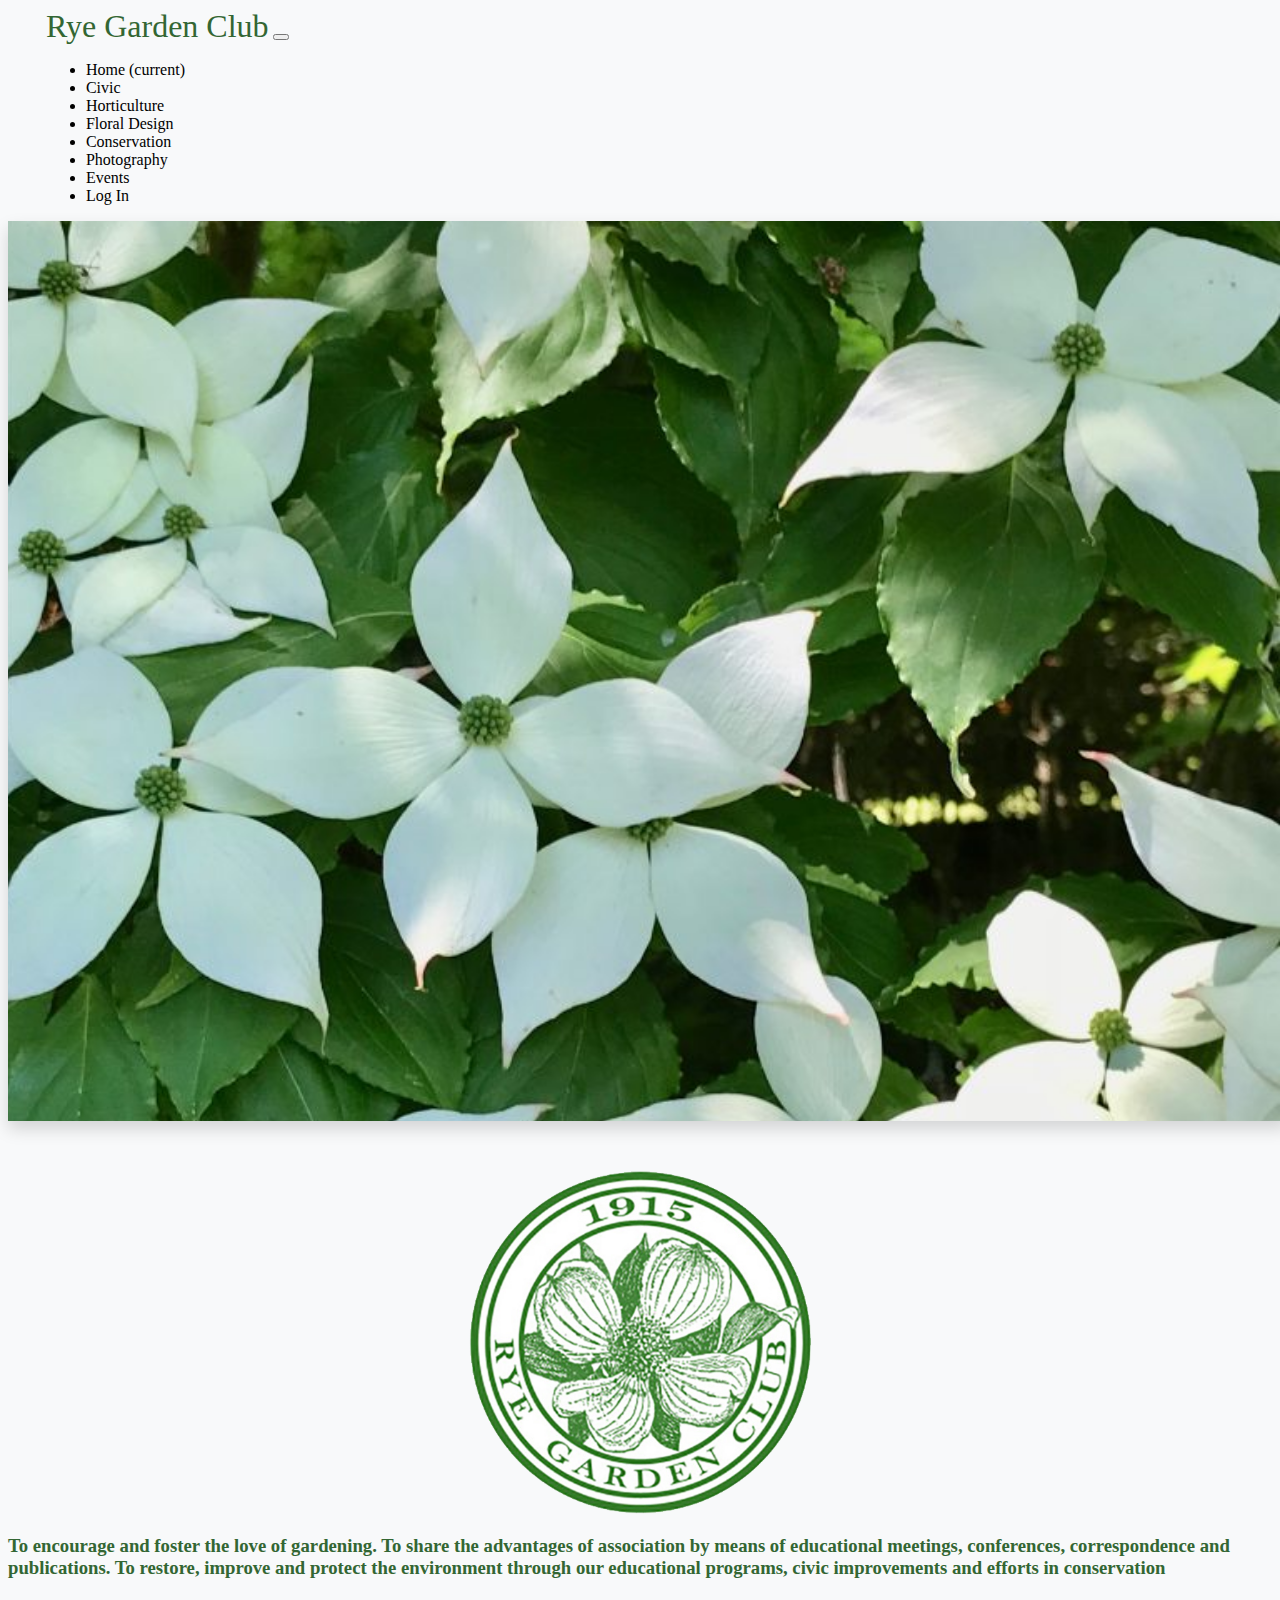
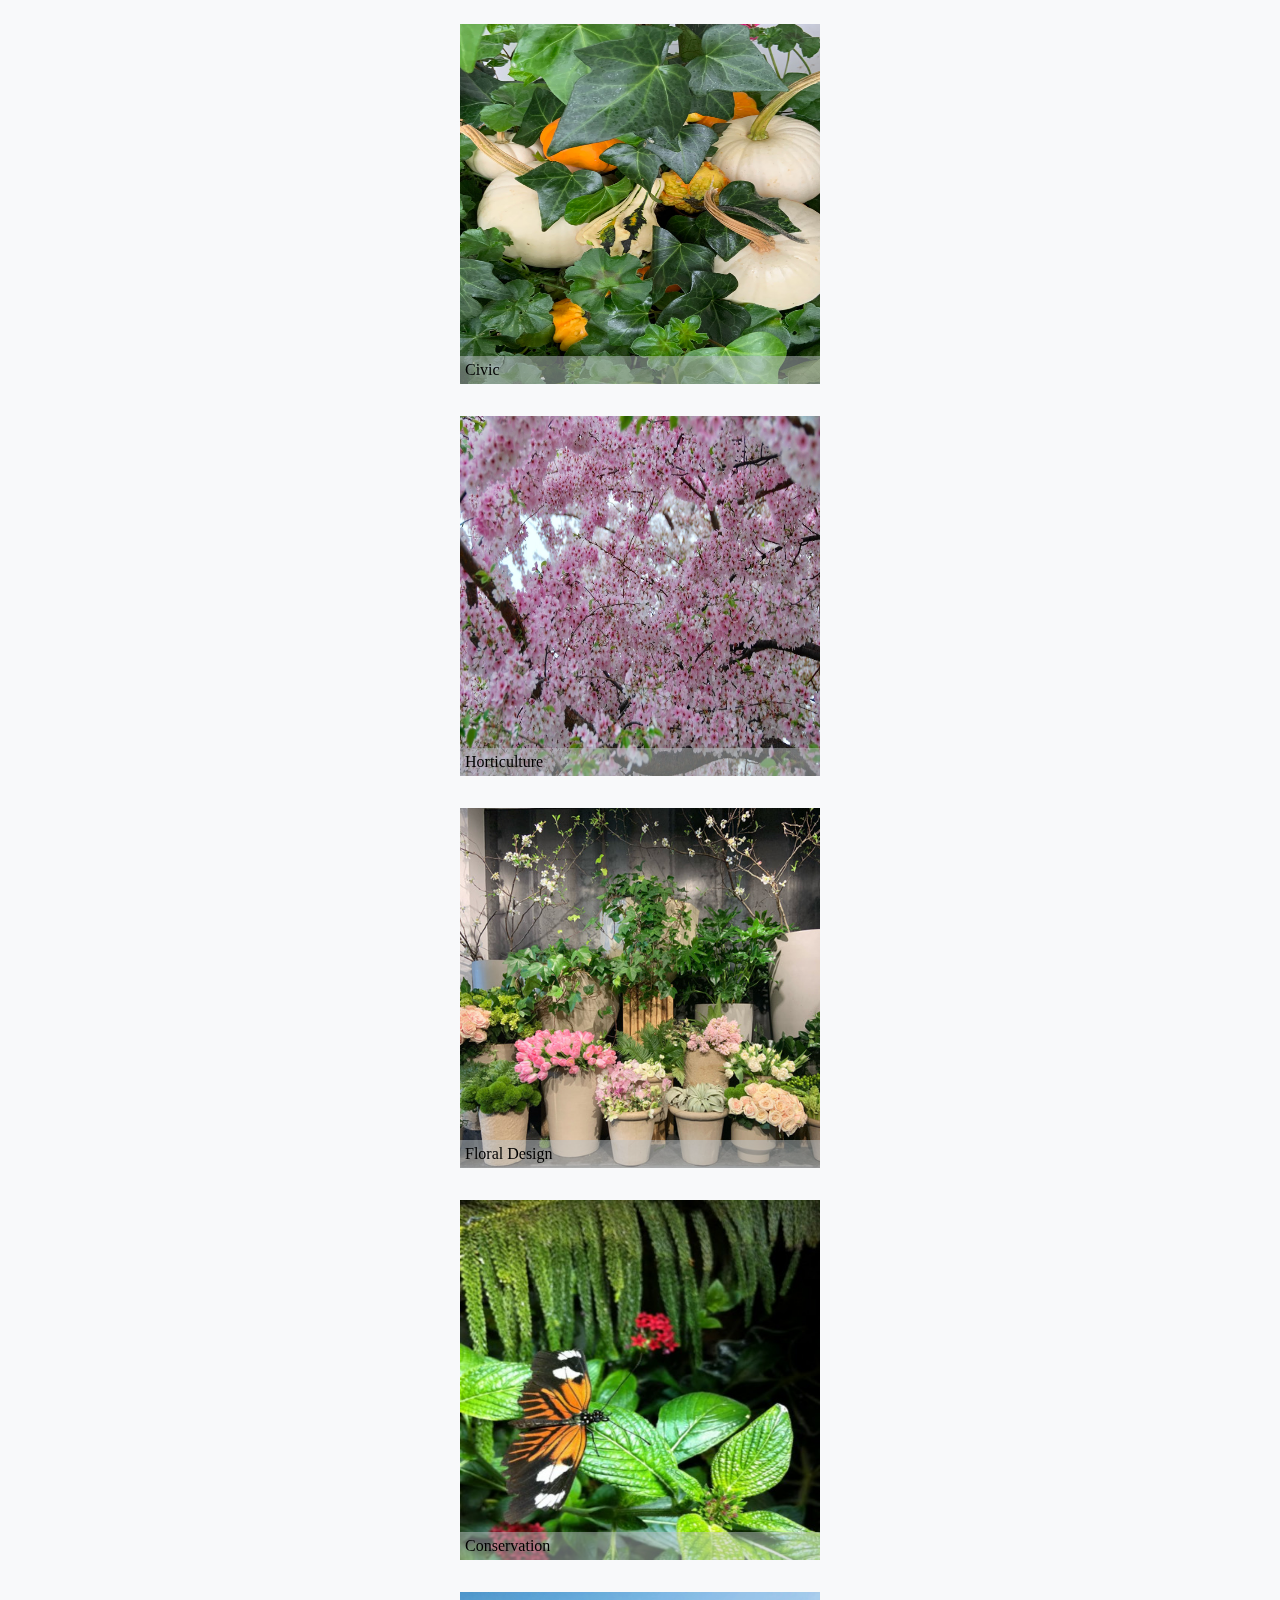
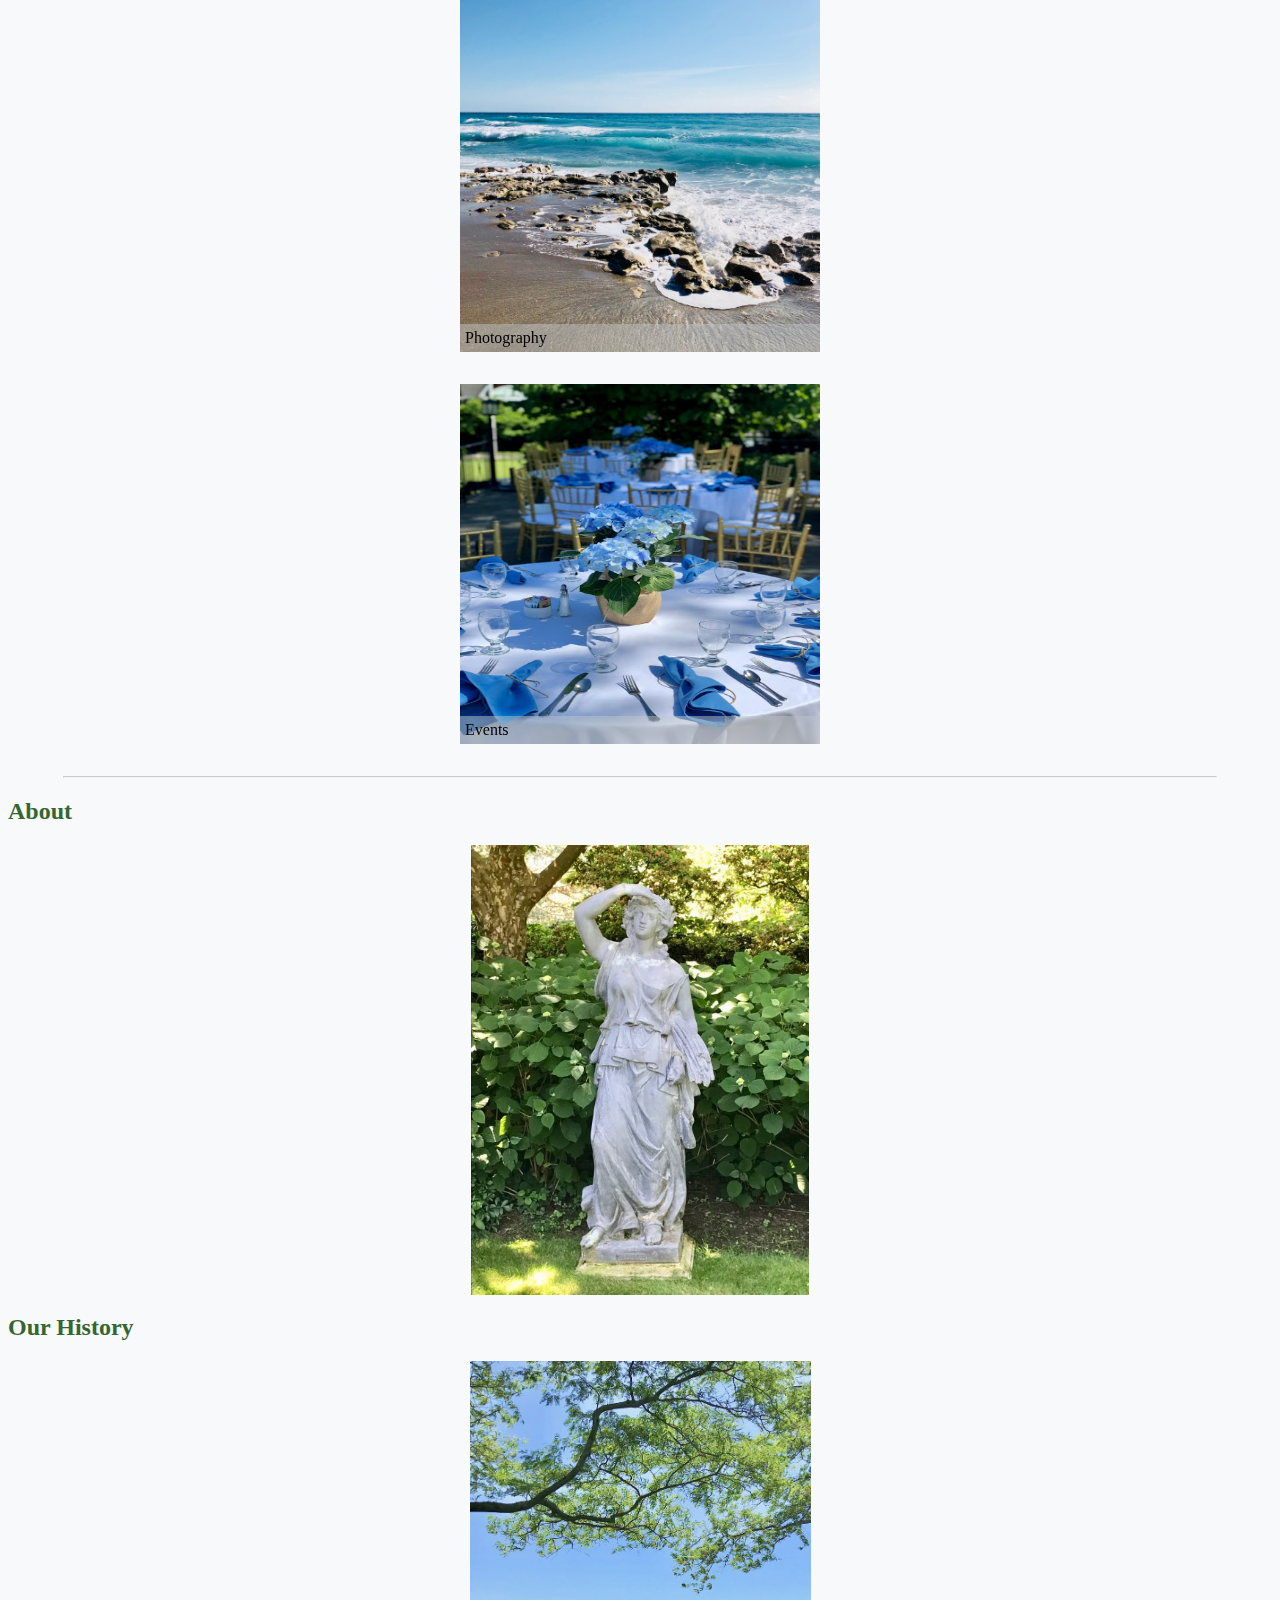
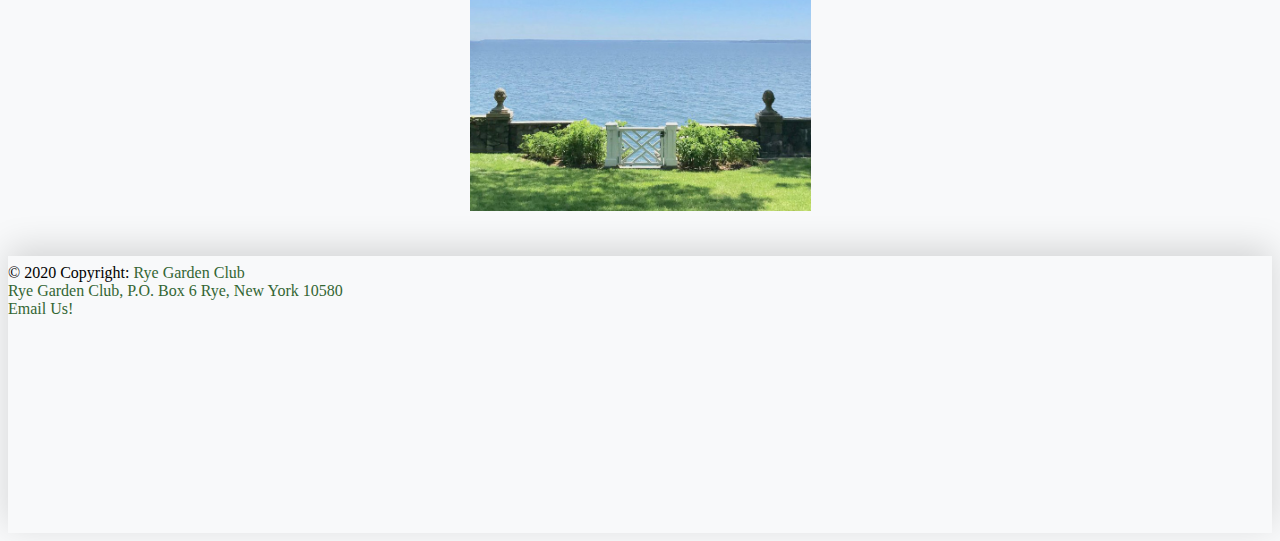
<file: index.html>
<!DOCTYPE html>
<html lang="en">
<head>
    <meta charset="utf-8">
<!--    <meta name="viewport" content="width=device-width, initial-scale=1, maximum-scale=1, user-scalable=no">-->
    <meta name="viewport" content="width=device-width, initial-scale=1, shrink-to-fit=yes">
    <link rel="shortcut icon" type="image/png" href="imgs/favicon.ico">
    <link rel="stylesheet" href="https://stackpath.bootstrapcdn.com/bootstrap/4.5.0/css/bootstrap.min.css" integrity="sha384-9aIt2nRpC12Uk9gS9baDl411NQApFmC26EwAOH8WgZl5MYYxFfc+NcPb1dKGj7Sk" crossorigin="anonymous">
    <link rel="stylesheet" href="css/site.css">
    <link rel="stylesheet" href="css/index.css">
    <title>Rye Garden Club</title>
</head>
<body>
<nav class="navbar navbar-expand-lg navbar-light bg-light shadow fixed-top">
    <div class="container-fluid nav_padding">
        <a class="navbar-brand rye_text" href="index.html">Rye Garden Club</a>
        <button class="navbar-toggler" type="button" data-toggle="collapse" data-target="#navbarResponsive" aria-controls="navbarResponsive" aria-expanded="false" aria-label="Toggle navigation">
            <span class="navbar-toggler-icon"></span>
        </button>
        <div class="collapse navbar-collapse" id="navbarResponsive">
            <ul class="navbar-nav ml-auto">
                <li class="nav-item active">
                    <a class="nav-link" href="index.html">Home</a>
                    <span class="sr-only">(current)</span>
                </li>
                <li class="nav-item">
                    <a class="nav-link" href="html/civic.html">Civic</a>
                </li>
                <li class="nav-item">
                    <a class="nav-link" href="html/horticulture.html">Horticulture</a>
                </li>
                <li class="nav-item">
                    <a class="nav-link" href="html/floral_design.html">Floral Design</a>
                </li>
                <li class="nav-item">
                    <a class="nav-link" href="html/conservation.html">Conservation</a>
                </li>
                <li class="nav-item">
                    <a class="nav-link" href="html/photography.html">Photography</a>
                </li>
                <li class="nav-item">
                    <a class="nav-link" href="html/events.html">Events</a>
                </li>
                <li class="nav-item">
                    <a class="nav-link" href="html/members/members.html">Log In</a>
                </li>
            </ul>
        </div>
    </div>
</nav>
<div class="container-fluid page-margin">
    <div class="row">
        <div class="small_hero"></div>
    </div>
</div>
<div class="container-fluid mission">
    <div class="row">
        <div class="logo col-sm-12 col-md-6 col-lg-5"></div>
        <div class="col-sm-12 col-md-6 align-self-center text-left">
            <h3 class="text">
                To encourage and foster the love of gardening.  To share the advantages
                of association by means of educational meetings, conferences, correspondence
                and publications. To restore, improve and protect the environment through
                our educational programs, civic improvements and efforts in conservation
            </h3>
        </div>
    </div>
</div>
<div class="container-fluid page-margin">
    <div class="row">
        <div class="col-sm-12 col-md-6 col-lg-4 text-center">
            <div class="cards img_sizing">
                <a href="html/civic.html">
                    <img class="img_sizing" src="imgs/civic_hero.jpg" alt="Snow">
                    <p class="carousel-caption">Civic</p>
                    <p class="carousel-caption phrase">Civic in action</p>
                </a>
            </div>
        </div>
        <div class="col-sm-12 col-md-6 col-lg-4 text-center">
            <div class="cards img_sizing">
                <a href="html/horticulture.html">
                    <img class="img_sizing" src="imgs/horticulture_hero.jpg" alt="Snow">
                    <p class="carousel-caption">Horticulture</p>
                    <p class="carousel-caption phrase">In the Garden</p>
                </a>
            </div>
        </div>
        <div class="col-sm-12 col-md-6 col-lg-4 text-center">
            <div class="cards img_sizing">
                <a href="html/floral_design.html">
                    <img class="img_sizing" src="imgs/floral_design_hero_thumbnail.jpeg" alt="Snow">
                    <p class="carousel-caption">Floral Design</p>
                    <p class="carousel-caption phrase">Best in Show</p>
                </a>
            </div>
        </div>
        <div class="col-sm-12 col-md-6 col-lg-4 text-center">
            <div class="cards img_sizing">
                <a href="html/conservation.html">
                    <img class="img_sizing" src="imgs/conservation_hero.jpg" alt="Snow">
                    <p class="carousel-caption">Conservation</p>
                    <p class="carousel-caption phrase">Keeping it Green</p>
                </a>
            </div>
        </div>
        <div class="col-sm-12 col-md-6 col-lg-4 text-center">
            <div class="cards img_sizing">
                <a href="html/photography.html">
                    <img class="img_sizing" src="imgs/photography_hero.jpg" alt="Snow">
                    <p class="carousel-caption">Photography</p>
                    <p class="carousel-caption phrase">Through the Lens</p>
                </a>
            </div>
        </div>
        <div class="col-sm-12 col-md-6 col-lg-4 text-center">
            <div class="cards img_sizing">
                <a href="html/events.html">
                    <img class="img_sizing" src="imgs/events_3.jpeg" alt="Snow">
                    <p class="carousel-caption">Events</p>
                    <p class="carousel-caption phrase">Be our Guest</p>
                </a>
            </div>
        </div>
        <hr>
    </div>
</div>
<div class="container-fluid page-margin mission">
    <div class="row">
        <div class="col-sm-12 col-md-6">
            <h2 class="text text-center">About</h2>
            <div class="about" id="about">
                <p class="text-center paragraph offset-md-2 col-md-8 about_text">
                    <span class="first_letter">F</span>rom the beginning, the Rye Garden Club has endeavored to promote the love of gardening,
                    floral design and the natural world among its members and the community and to contribute
                    to the wellbeing of Rye. Spanning generations we are 60 active members strong, with over
                    40 sustaining or aﬃliate members. Together we are a tireless force in the promotion of
                    environmental awareness and the preservation of natural resources. We take tremendous
                    pride in our association with The Garden Club of America, and we look forward to
                    continuing our mission in perpetuity.
                </p>
            </div>
        </div>
        <div class="col-sm-12 col-md-6">
            <h2 class="text text-center">Our History</h2>
            <div class="history" id="history">
                <p class="text-center paragraph offset-md-2 col-md-8 history_text">
                    <span class="first_letter">M</span>ore than a century has passed since Mrs. William Rand gathered a small group of
                    ladies together at her home on Forest Avenue for the first meeting of the Rye Garden
                    Club. The group dedicated itself to the ‘advancement of gardening' and the protection
                    of the natural resources of our beautiful coastal community. Over the years our club
                    has stayed true to this mission. It is fitting that one of the first programs on
                    record oﬀered by Rye Garden Club was on the topic of the interrelationship of insects
                    and plant life. One hundred years later, we installed a pollinator garden at Edith G.
                    Read Wildlife Sanctuary as our Centennial Gift to the Rye residents. Rye Garden Club
                    members will continue to embrace critical environmental concerns and help lead the way
                    as ambassadors of education and advocacy.
                </p>
            </div>
        </div>
    </div>
</div>
<footer class="page-footer py-3 font-small">
    <div class="small_logo py-4"></div>
    <div class="text-center py-2">© 2020 Copyright:
        <a href="index.html" class="rye_text footer"> Rye Garden Club</a>
    </div>
    <div class="text-center footer py-3">Rye Garden Club, P.O. Box 6 Rye, New York 10580</div>
    <a href="https://www.instagram.com/theryegardenclub"><div class="insta py-3"></div></a>
    <div class="text-center py-3">
        <a href="mailto:ryegardenclub@gmail.com" class="footer">Email Us!</a>
    </div>
</footer>
<script src="https://code.jquery.com/jquery-3.5.1.slim.min.js" integrity="sha384-DfXdz2htPH0lsSSs5nCTpuj/zy4C+OGpamoFVy38MVBnE+IbbVYUew+OrCXaRkfj" crossorigin="anonymous"></script>
<script src="https://cdn.jsdelivr.net/npm/popper.js@1.16.0/dist/umd/popper.min.js" integrity="sha384-Q6E9RHvbIyZFJoft+2mJbHaEWldlvI9IOYy5n3zV9zzTtmI3UksdQRVvoxMfooAo" crossorigin="anonymous"></script>
<script src="https://stackpath.bootstrapcdn.com/bootstrap/4.5.0/js/bootstrap.min.js" integrity="sha384-OgVRvuATP1z7JjHLkuOU7Xw704+h835Lr+6QL9UvYjZE3Ipu6Tp75j7Bh/kR0JKI" crossorigin="anonymous"></script>
<script src="js/index.js"></script>
</body>
</html>
</file>
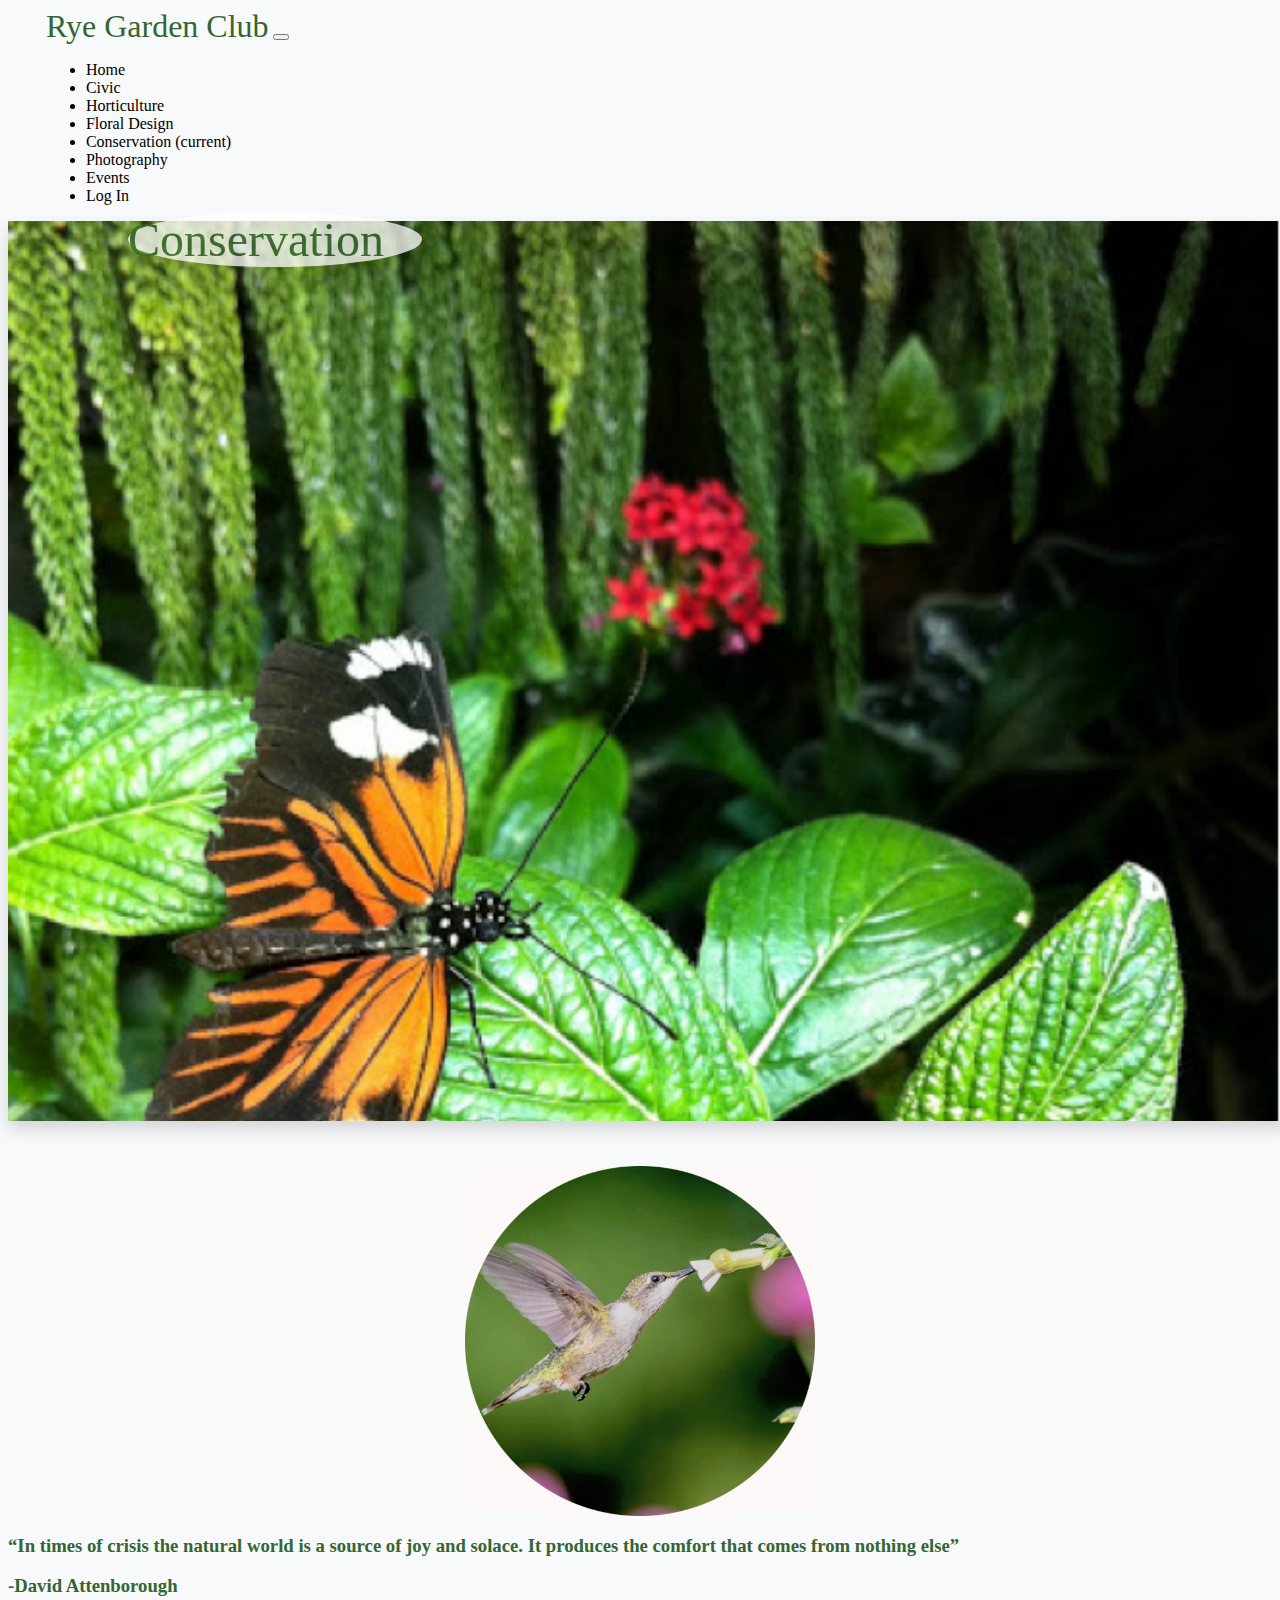
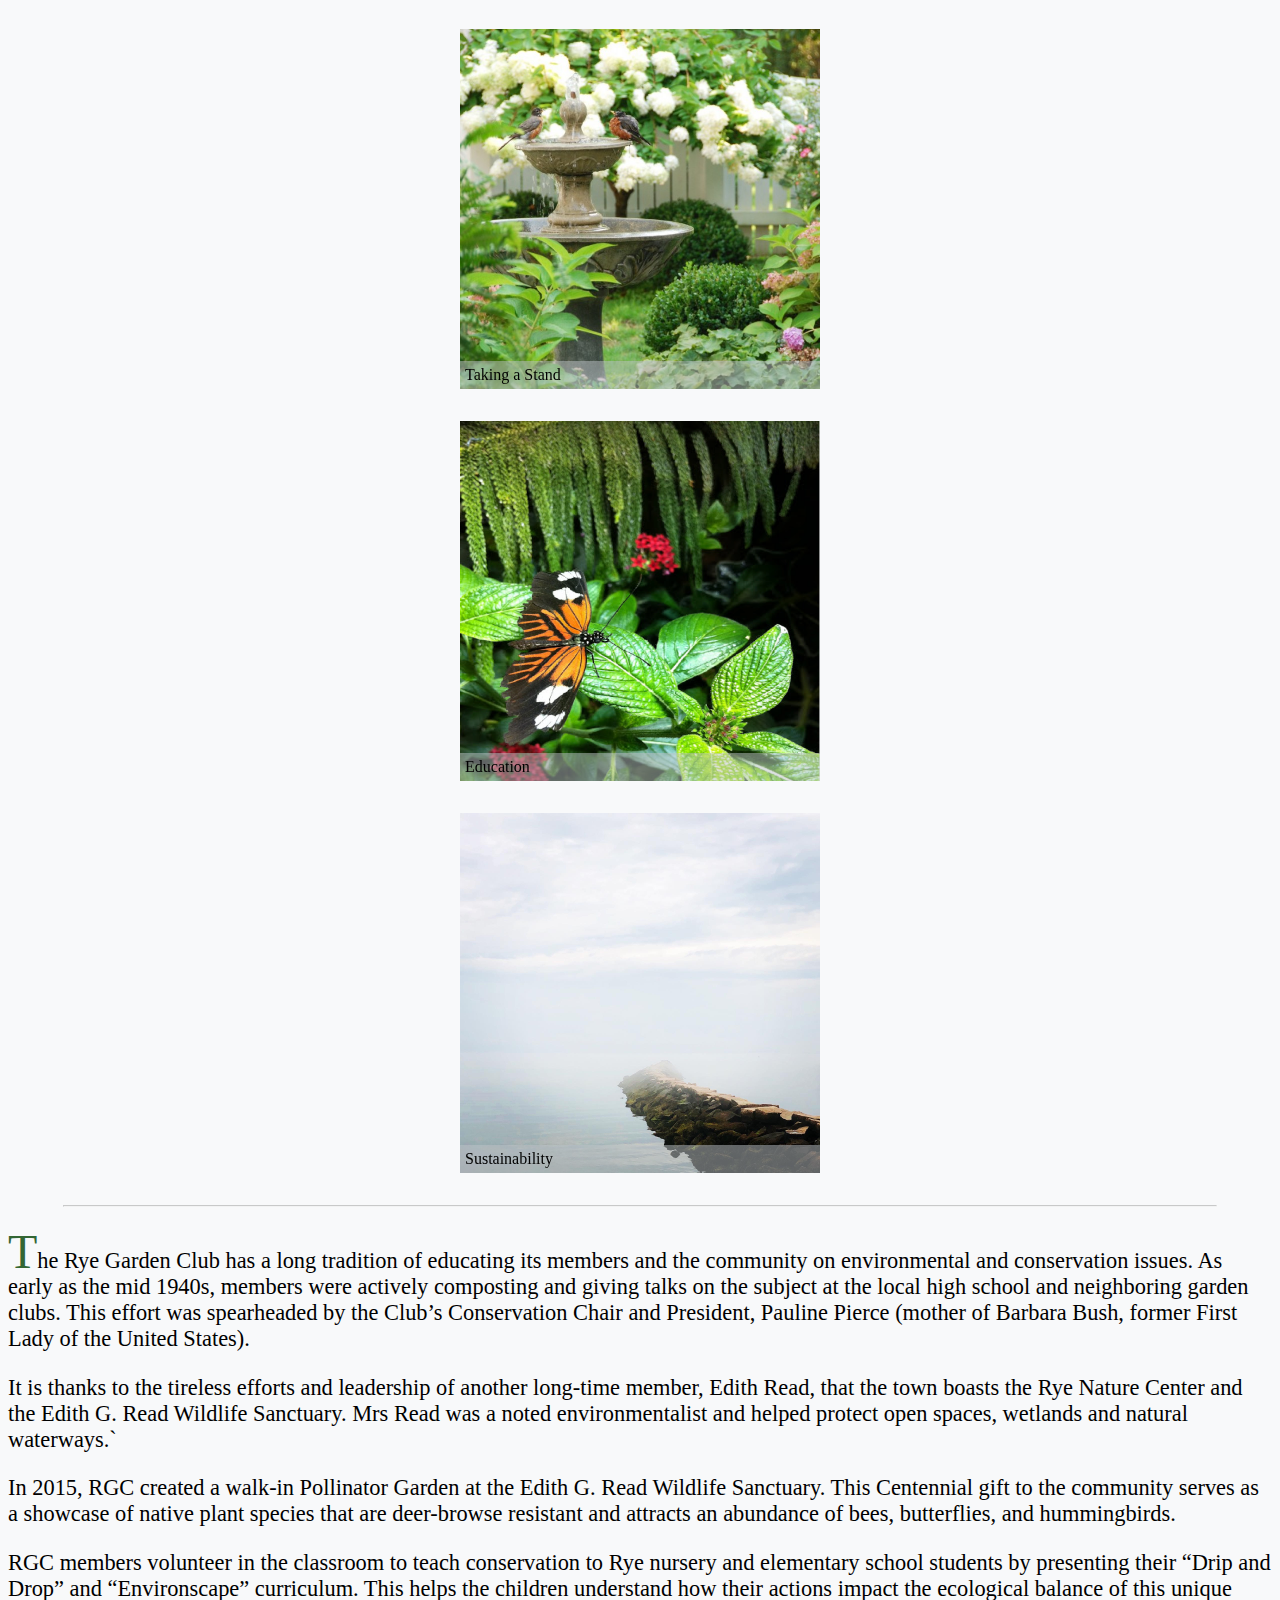
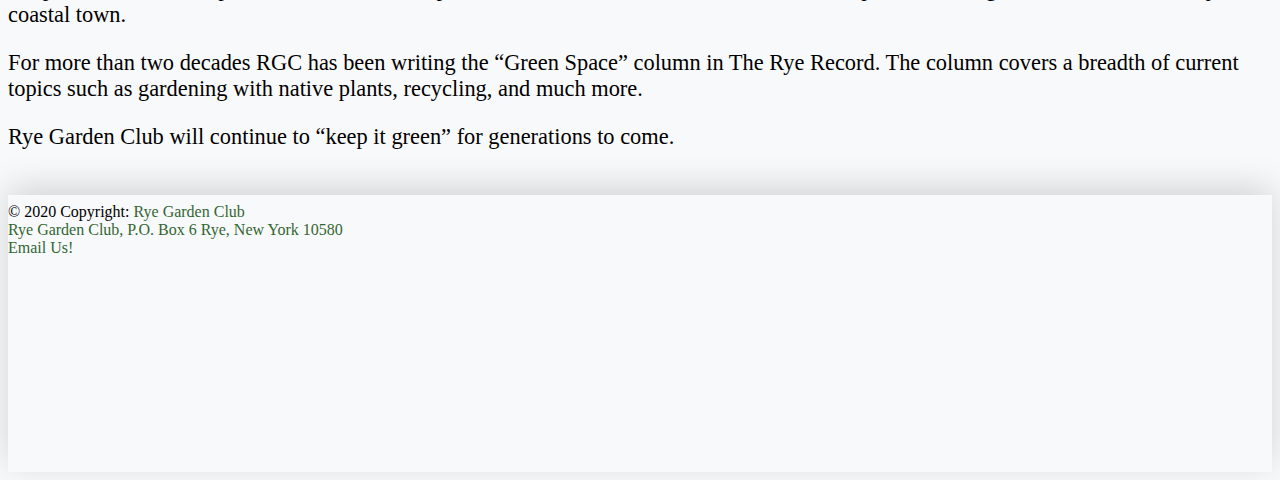
<file: html/conservation.html>
<!DOCTYPE html>
<html lang="en">
<head>
    <meta charset="utf-8">
    <meta name="viewport" content="width=device-width, initial-scale=1, shrink-to-fit=no">
    <link rel="shortcut icon" type="image/png" href="../imgs/favicon.ico">
    <link rel="stylesheet" href="https://stackpath.bootstrapcdn.com/bootstrap/4.5.0/css/bootstrap.min.css" integrity="sha384-9aIt2nRpC12Uk9gS9baDl411NQApFmC26EwAOH8WgZl5MYYxFfc+NcPb1dKGj7Sk" crossorigin="anonymous">
    <link rel="stylesheet" href="../css/site.css">
    <link rel="stylesheet" href="../css/conservation.css">
    <title>Rye Garden Club</title>
</head>
<body>
<nav class="navbar navbar-expand-lg navbar-light bg-light shadow fixed-top">
    <div class="container-fluid nav_padding">
        <a class="navbar-brand rye_text" href="../index.html">Rye Garden Club</a>
        <button class="navbar-toggler" type="button" data-toggle="collapse" data-target="#navbarResponsive" aria-controls="navbarResponsive" aria-expanded="false" aria-label="Toggle navigation">
            <span class="navbar-toggler-icon"></span>
        </button>
        <div class="collapse navbar-collapse" id="navbarResponsive">
            <ul class="navbar-nav ml-auto">
                <li class="nav-item">
                    <a class="nav-link" href="../index.html">Home
                    </a>
                </li>
                <li class="nav-item">
                    <a class="nav-link" href="civic.html">Civic</a>
                </li>
                <li class="nav-item">
                    <a class="nav-link" href="horticulture.html">Horticulture</a>
                </li>
                <li class="nav-item">
                    <a class="nav-link" href="floral_design.html">Floral Design</a>
                </li>
                <li class="nav-item active">
                    <a class="nav-link" href="conservation.html">Conservation</a>
                    <span class="sr-only">(current)</span>
                </li>
                <li class="nav-item">
                    <a class="nav-link" href="photography.html">Photography</a>
                </li>
                <li class="nav-item">
                    <a class="nav-link" href="events.html">Events</a>
                </li>
                <li class="nav-item">
                    <a class="nav-link" href="members/members.html">Log In</a>
                </li>
            </ul>
        </div>
    </div>
</nav>

<div class="container-fluid page-margin">
    <div class="row">
        <div class="small_hero">
            <p class="overlay_text text-center">Conservation</p>
        </div>
    </div>
</div>

<div class="container-fluid mission">
    <div class="row">
        <div class="logo col-sm-12 col-md-6 col-lg-5"></div>
        <div class="col-sm-12 col-md-6 align-self-center text-left">
            <h3 class="text">
                “In times of crisis the natural world is a source of
                joy and solace.  It produces the comfort that comes
                from nothing else”
            </h3>
            <h3 class="text text-right">
                -David Attenborough
            </h3>
        </div>
    </div>
</div>

<div class="container-fluid page-margin">
    <div class="row">
        <div class="col-sm-12 col-md-6 col-lg-4 text-center">
            <div class="cards img_sizing">
                <img class="img_sizing" src="../imgs/conservation_1.jpg" alt="Snow">
                <p class="carousel-caption">Taking a Stand</p>
                <p class="carousel-caption phrase">
                    As a member of  the Garden Club of America, Rye Garden Club
                    advocates for both national and regional environmental causes.
                    Its efforts have made a significant impact on increased green
                    regulation, land preservation, and climate change awareness.
                </p>
            </div>
        </div>
        <div class="col-sm-12 col-md-6 col-lg-4 text-center">
            <div class="cards img_sizing">
                <img class="img_sizing" src="../imgs/conservation_2.png" alt="Snow">
                <p class="carousel-caption">Education</p>
                <p class="carousel-caption phrase">
                    Members volunteer in Rye classrooms to instruct children about how the
                    simplest actions can help protect our natural resources. Rye children
                    also benefit from visits to the RGC sponsored, Rye Nature Center “Nature
                    Station”.  This interactive mobile unit ignites the curiosity of local
                    children about the important flora and fauna found in our region.
                </p>
            </div>
        </div>
        <div class="col-sm-12 col-md-6 col-lg-4 text-center">
            <div class="cards img_sizing">
                <img class="img_sizing" src="../imgs/conservation_3.jpg" alt="Snow">
                <p class="carousel-caption">Sustainability</p>
                <p class="carousel-caption phrase">
                    The Edith G. Read Pollinator Garden educates visitors on the nationwide call
                    to preserve and create gardens and landscapes that help revive the health of
                    bees, butterflies, birds, and other pollinators.
                </p>
            </div>
        </div>
        <hr>
    </div>
</div>

<div class="container-fluid page-margin">
    <div class="row">
        <div class="col-sm-10 offset-sm-1 col-md-8 offset-md-2 ">
            <div>
                <p class="first-paragraph">
                    <span class="first_letter">T</span>he Rye Garden Club has a long tradition of educating its members and the
                    community on environmental and conservation issues.  As early as the mid
                    1940s, members were actively composting and giving talks on the subject
                    at the local high school and neighboring garden clubs. This effort was
                    spearheaded by the Club’s Conservation Chair and President, Pauline Pierce
                    (mother of Barbara Bush, former First Lady of the United States).
                </p>
            </div>
            <div>
                <p class="paragraph">
                    It is thanks to the tireless efforts and leadership of another long-time
                    member, Edith Read, that the town boasts the Rye Nature Center and the Edith
                    G. Read Wildlife Sanctuary. Mrs Read was a noted environmentalist and helped
                    protect open spaces, wetlands and natural waterways.`
                </p>
            </div>
            <div>
                <p class="paragraph">
                    In 2015, RGC created a walk-in Pollinator Garden at the Edith G. Read Wildlife
                    Sanctuary. This Centennial gift to the community serves as a showcase of native
                    plant species that are deer-browse resistant and attracts an abundance of bees,
                    butterflies, and hummingbirds.
                </p>
            </div>
            <div>
                <p class="paragraph">
                    RGC members volunteer in the classroom to teach conservation to Rye nursery and
                    elementary school students by presenting their  “Drip and Drop” and “Environscape”
                    curriculum.  This helps the children understand how their actions impact the
                    ecological balance of this unique coastal town.
                </p>
            </div>
            <div>
                <p class="paragraph">
                    For more than two decades RGC has been writing  the “Green Space” column in The
                    Rye Record.  The column covers a breadth of current topics such as gardening with
                    native plants, recycling, and much more.
                </p>
            </div>
            <div>
                <p class="last-paragraph">
                    Rye Garden Club will continue to “keep it green” for generations to come.
                </p>
            </div>
        </div>
    </div>
</div>
<footer class="page-footer py-3 font-small">
    <div class="small_logo py-4"></div>
    <div class="text-center py-2">© 2020 Copyright:
        <a href="../index.html" class="rye_text footer"> Rye Garden Club</a>
    </div>
    <div class="text-center footer py-3">Rye Garden Club, P.O. Box 6 Rye, New York 10580</div>
    <a href="https://www.instagram.com/theryegardenclub"><div class="insta py-3"></div></a>
    <div class="text-center py-3">
        <a href="mailto:ryegardenclub@gmail.com" class="footer">Email Us!</a>
    </div>
</footer>
<script src="https://code.jquery.com/jquery-3.5.1.slim.min.js" integrity="sha384-DfXdz2htPH0lsSSs5nCTpuj/zy4C+OGpamoFVy38MVBnE+IbbVYUew+OrCXaRkfj" crossorigin="anonymous"></script>
<script src="https://cdn.jsdelivr.net/npm/popper.js@1.16.0/dist/umd/popper.min.js" integrity="sha384-Q6E9RHvbIyZFJoft+2mJbHaEWldlvI9IOYy5n3zV9zzTtmI3UksdQRVvoxMfooAo" crossorigin="anonymous"></script>
<script src="https://stackpath.bootstrapcdn.com/bootstrap/4.5.0/js/bootstrap.min.js" integrity="sha384-OgVRvuATP1z7JjHLkuOU7Xw704+h835Lr+6QL9UvYjZE3Ipu6Tp75j7Bh/kR0JKI" crossorigin="anonymous"></script>
</body>
</html>
</file>
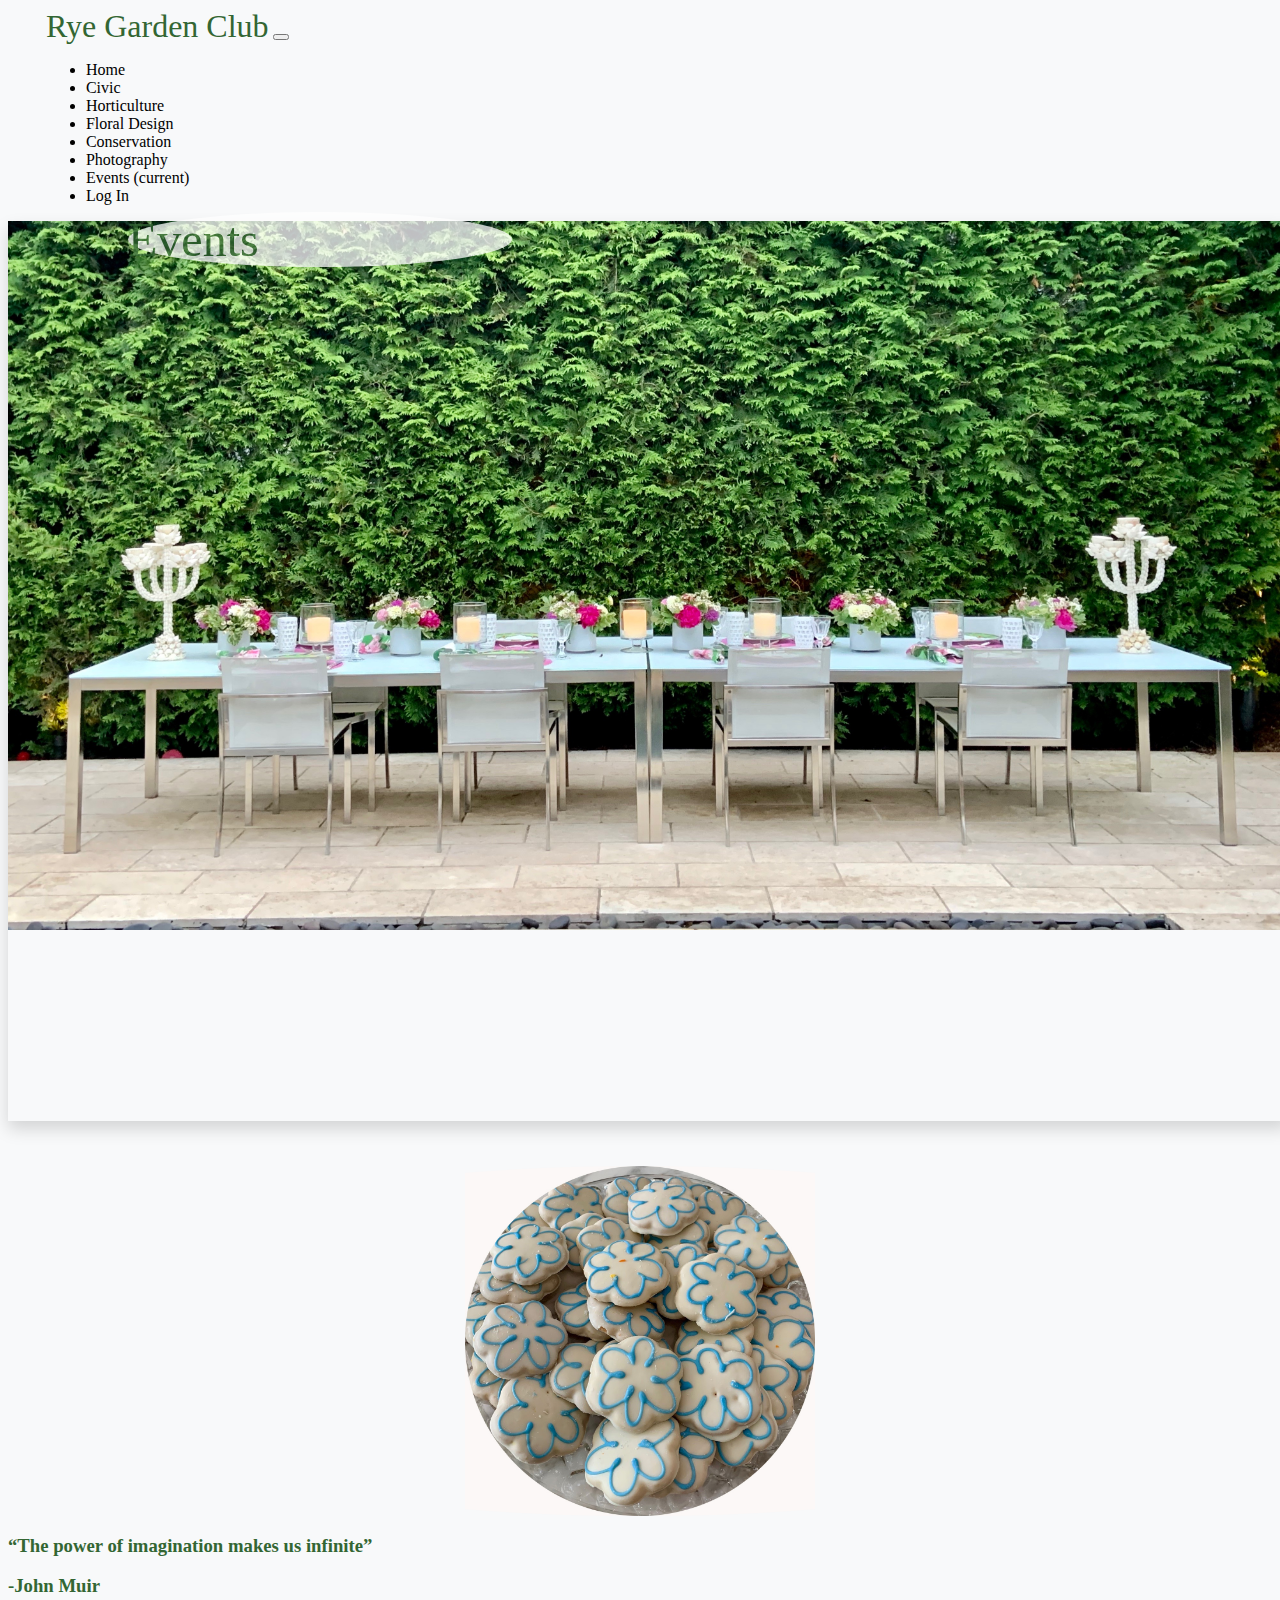
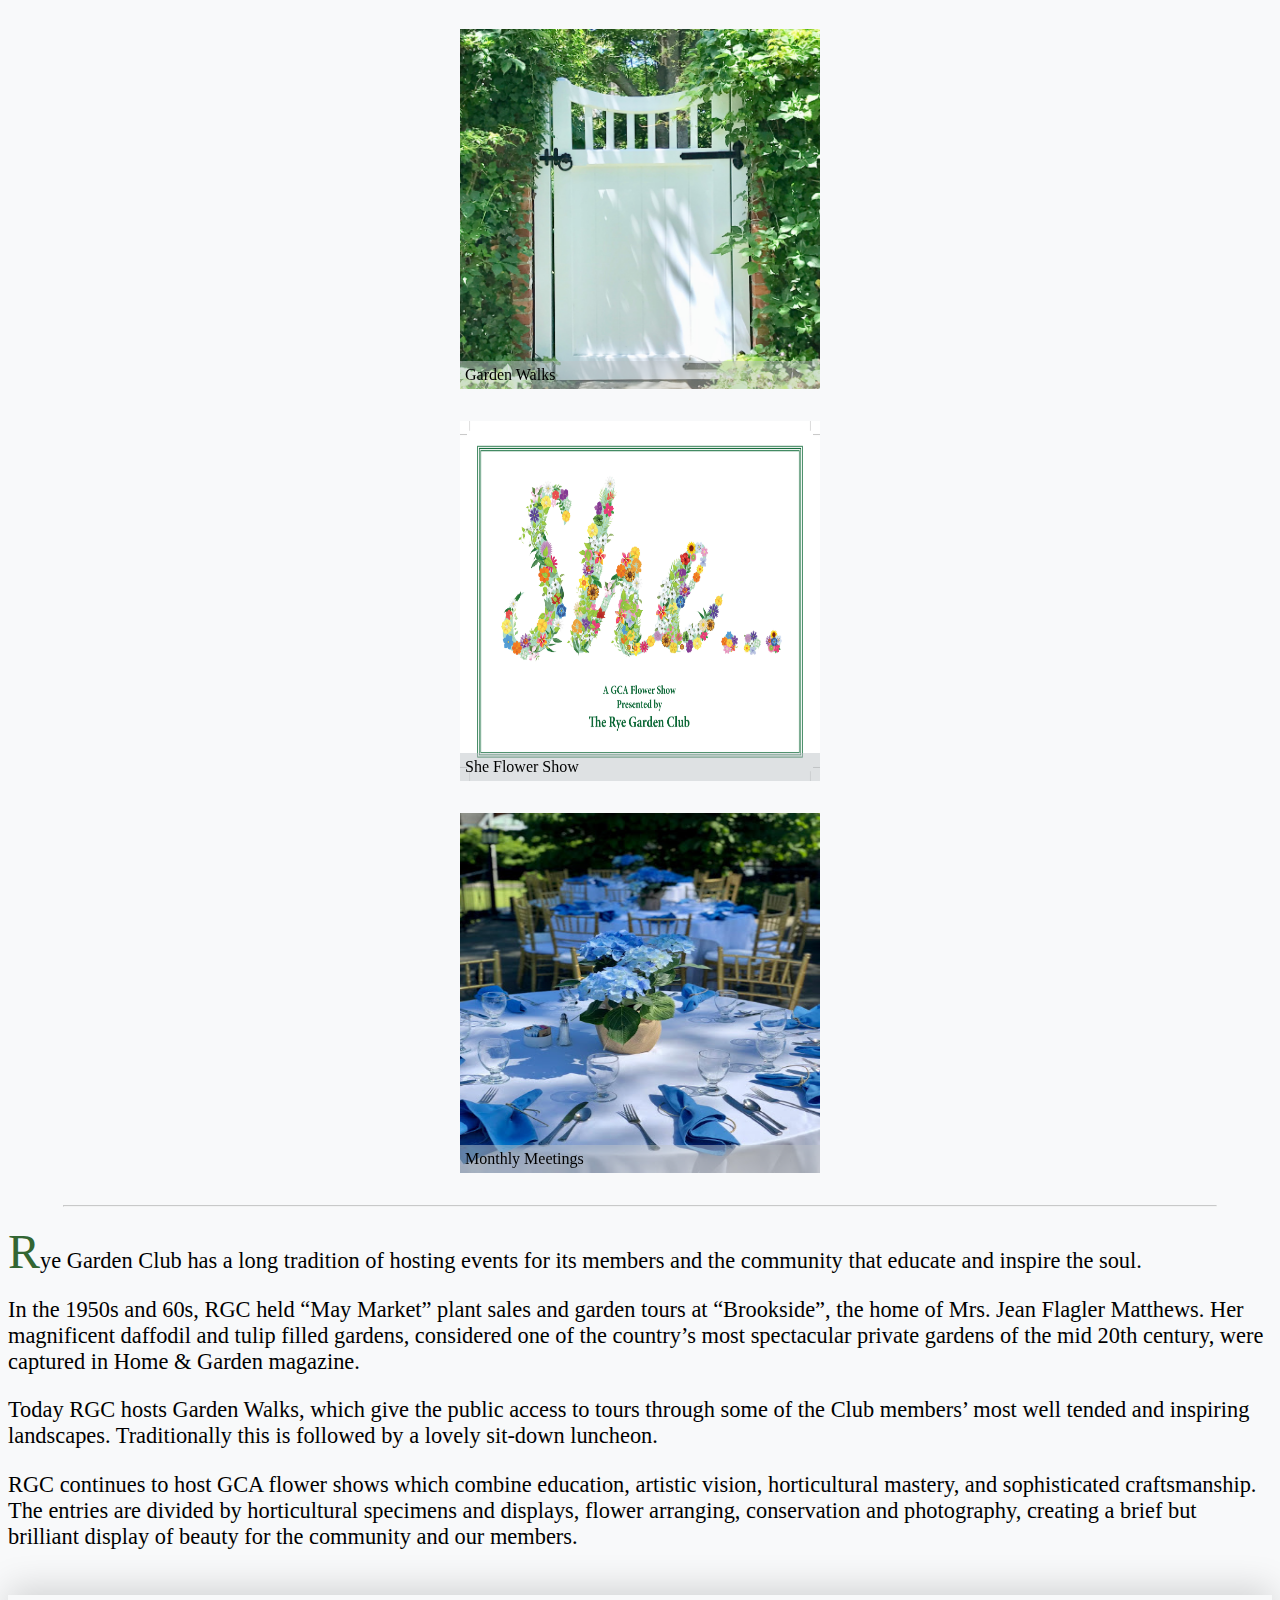
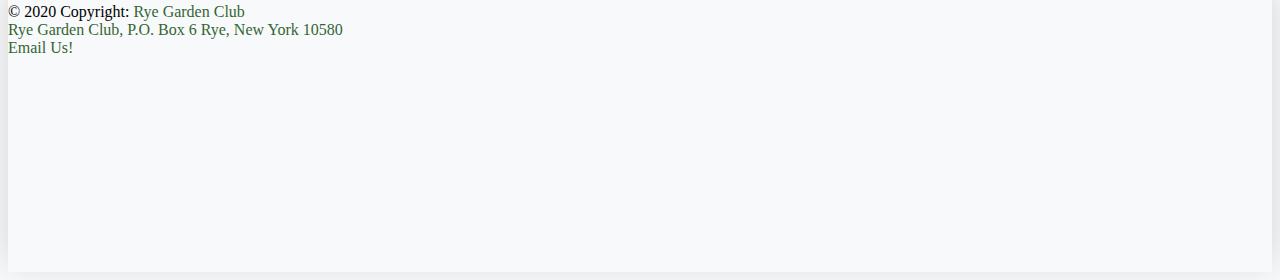
<file: html/events.html>
<!DOCTYPE html>
<html lang="en">
<head>
    <meta charset="utf-8">
    <meta name="viewport" content="width=device-width, initial-scale=1, shrink-to-fit=no">
    <link rel="shortcut icon" type="image/png" href="../imgs/favicon.ico">
    <link rel="stylesheet" href="https://stackpath.bootstrapcdn.com/bootstrap/4.5.0/css/bootstrap.min.css" integrity="sha384-9aIt2nRpC12Uk9gS9baDl411NQApFmC26EwAOH8WgZl5MYYxFfc+NcPb1dKGj7Sk" crossorigin="anonymous">
    <link rel="stylesheet" href="../css/site.css">
    <link rel="stylesheet" href="../css/events.css">
    <title>Rye Garden Club</title>
</head>
<body>
<nav class="navbar navbar-expand-lg navbar-light bg-light shadow fixed-top">
    <div class="container-fluid nav_padding">
        <a class="navbar-brand rye_text" href="../index.html">Rye Garden Club</a>
        <button class="navbar-toggler" type="button" data-toggle="collapse" data-target="#navbarResponsive" aria-controls="navbarResponsive" aria-expanded="false" aria-label="Toggle navigation">
            <span class="navbar-toggler-icon"></span>
        </button>
        <div class="collapse navbar-collapse" id="navbarResponsive">
            <ul class="navbar-nav ml-auto">
                <li class="nav-item">
                    <a class="nav-link" href="../index.html">Home
                    </a>
                </li>
                <li class="nav-item">
                    <a class="nav-link" href="civic.html">Civic</a>
                </li>
                <li class="nav-item">
                    <a class="nav-link" href="horticulture.html">Horticulture</a>
                </li>
                <li class="nav-item">
                    <a class="nav-link" href="floral_design.html">Floral Design</a>
                </li>
                <li class="nav-item">
                    <a class="nav-link" href="conservation.html">Conservation</a>
                </li>
                <li class="nav-item">
                    <a class="nav-link" href="photography.html">Photography</a>
                </li>
                <li class="nav-item active">
                    <a class="nav-link" href="events.html">Events</a>
                    <span class="sr-only">(current)</span>
                </li>
                <li class="nav-item">
                    <a class="nav-link" href="members/members.html">Log In</a>
                </li>
            </ul>
        </div>
    </div>
</nav>

<div class="container-fluid page-margin">
    <div class="row">
        <div class="small_hero">
            <p class="overlay_text text-center">Events</p>
        </div>
    </div>
</div>

<div class="container-fluid mission">
    <div class="row">
        <div class="logo col-sm-12 col-md-6 col-lg-5"></div>
        <div class="col-sm-12 col-md-6 align-self-center text-left">
            <h3 class="text">
                “The power of imagination makes us infinite”
            </h3>
            <h3 class="text text-right">
                -John Muir
            </h3>
        </div>
    </div>
</div>

<div class="container-fluid page-margin">
    <div class="row">
        <div class="col-sm-12 col-md-6 col-lg-4 text-center">
            <div class="cards img_sizing">
                <img class="img_sizing" src="../imgs/events_1.jpg" alt="Snow">
                <p class="carousel-caption">Garden Walks</p>
                <p class="carousel-caption phrase">
                    From time to time members open their gardens to the public
                    for springtime tours.  Local residents are enchanted by lush
                    landscapes and secret gardens around town.
                </p>
            </div>
        </div>
        <div class="col-sm-12 col-md-6 col-lg-4 text-center">
            <div class="cards img_sizing">
                <a href="https://www.gcamerica.org/"><img class="img_sizing" src="../imgs/events_2.jpg" alt="Snow"></a>
                <p class="carousel-caption">She Flower Show</p>
                <p class="carousel-caption phrase">Link to GCA Website</p>
            </div>
        </div>
        <div class="col-sm-12 col-md-6 col-lg-4 text-center">
            <div class="cards img_sizing">
                <img class="img_sizing" src="../imgs/events_3.jpeg" alt="Snow">
                <p class="carousel-caption">Monthly Meetings</p>
                <p class="carousel-caption phrase">
                    Members gather monthly to stay current on a range of topics related
                    to horticulture, floral design, photography, and environmental concerns.
                </p>
            </div>
        </div>
        <hr>
    </div>
</div>

<div class="container-fluid page-margin">
    <div class="row">
        <div class="col-sm-10 offset-sm-1 col-md-8 offset-md-2 ">
            <div>
                <p class="first-paragraph">
                    <span class="first_letter">R</span>ye Garden Club has a long tradition of hosting events for
                    its members and the community that educate and inspire the soul.
                </p>
            </div>
            <div>
                <p class="paragraph">
                    In the 1950s and 60s, RGC held “May Market” plant sales and garden
                    tours at “Brookside”, the home of Mrs. Jean Flagler Matthews. Her
                    magnificent daffodil and tulip filled gardens, considered one of
                    the country’s most spectacular private gardens of the mid 20th
                    century, were captured in Home & Garden magazine.
                </p>
            </div>
            <div>
                <p class="paragraph">
                    Today RGC hosts Garden Walks, which give the public access to tours
                    through some of the Club members’ most well tended and inspiring
                    landscapes.  Traditionally this is followed by a lovely sit-down luncheon.
                </p>
            </div>
            <div>
                <p class="last-paragraph">
                    RGC continues to host GCA flower shows which combine education, artistic
                    vision, horticultural mastery, and sophisticated craftsmanship. The
                    entries are divided by horticultural specimens and displays, flower
                    arranging, conservation and photography, creating a brief but brilliant
                    display of beauty for the community and our members.
                </p>
            </div>
        </div>
    </div>
</div>

<footer class="page-footer py-3 font-small">
    <div class="small_logo py-4"></div>
    <div class="text-center py-2">© 2020 Copyright:
        <a href="../index.html" class="rye_text footer"> Rye Garden Club</a>
    </div>
    <div class="text-center footer py-3">Rye Garden Club, P.O. Box 6 Rye, New York 10580</div>
    <a href="https://www.instagram.com/theryegardenclub"><div class="insta py-3"></div></a>
    <div class="text-center py-3">
        <a href="mailto:ryegardenclub@gmail.com" class="footer">Email Us!</a>
    </div>
</footer>
<script src="https://code.jquery.com/jquery-3.5.1.slim.min.js" integrity="sha384-DfXdz2htPH0lsSSs5nCTpuj/zy4C+OGpamoFVy38MVBnE+IbbVYUew+OrCXaRkfj" crossorigin="anonymous"></script>
<script src="https://cdn.jsdelivr.net/npm/popper.js@1.16.0/dist/umd/popper.min.js" integrity="sha384-Q6E9RHvbIyZFJoft+2mJbHaEWldlvI9IOYy5n3zV9zzTtmI3UksdQRVvoxMfooAo" crossorigin="anonymous"></script>
<script src="https://stackpath.bootstrapcdn.com/bootstrap/4.5.0/js/bootstrap.min.js" integrity="sha384-OgVRvuATP1z7JjHLkuOU7Xw704+h835Lr+6QL9UvYjZE3Ipu6Tp75j7Bh/kR0JKI" crossorigin="anonymous"></script>
</body>
</html>
</file>
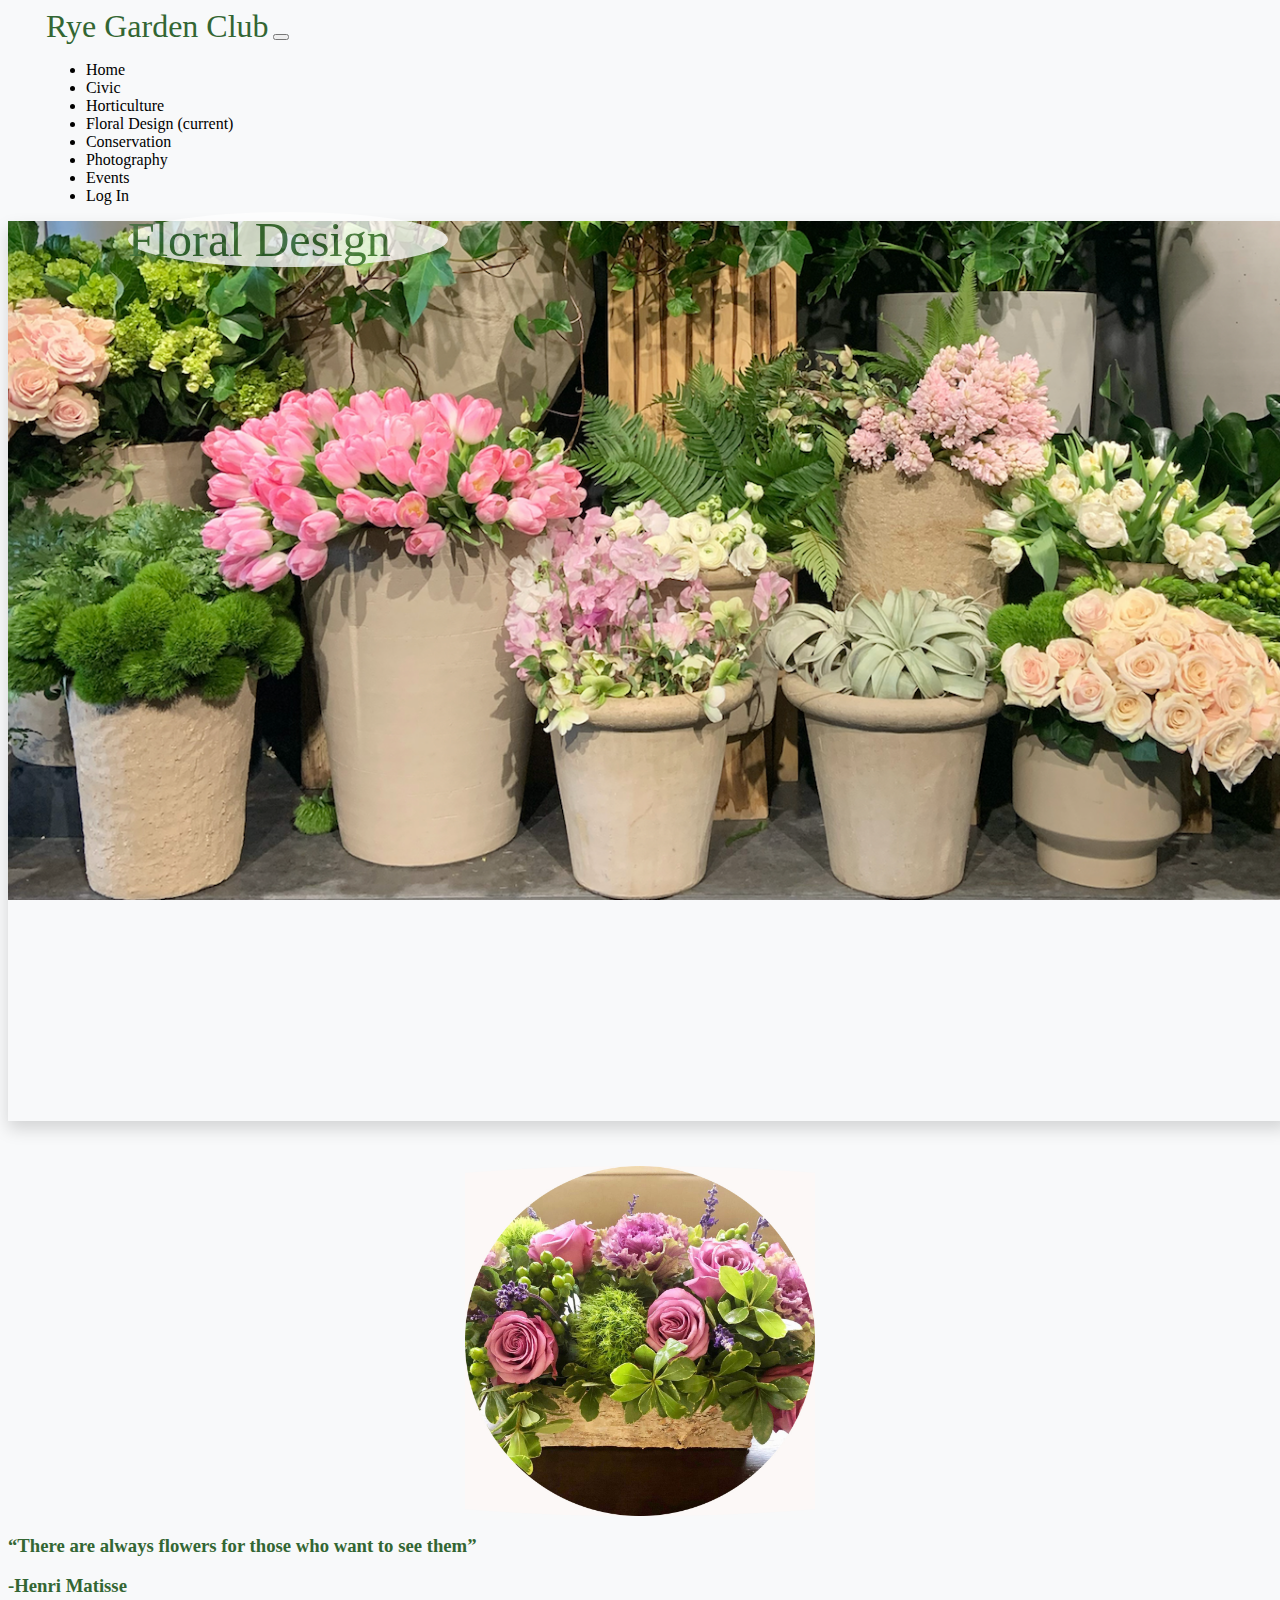
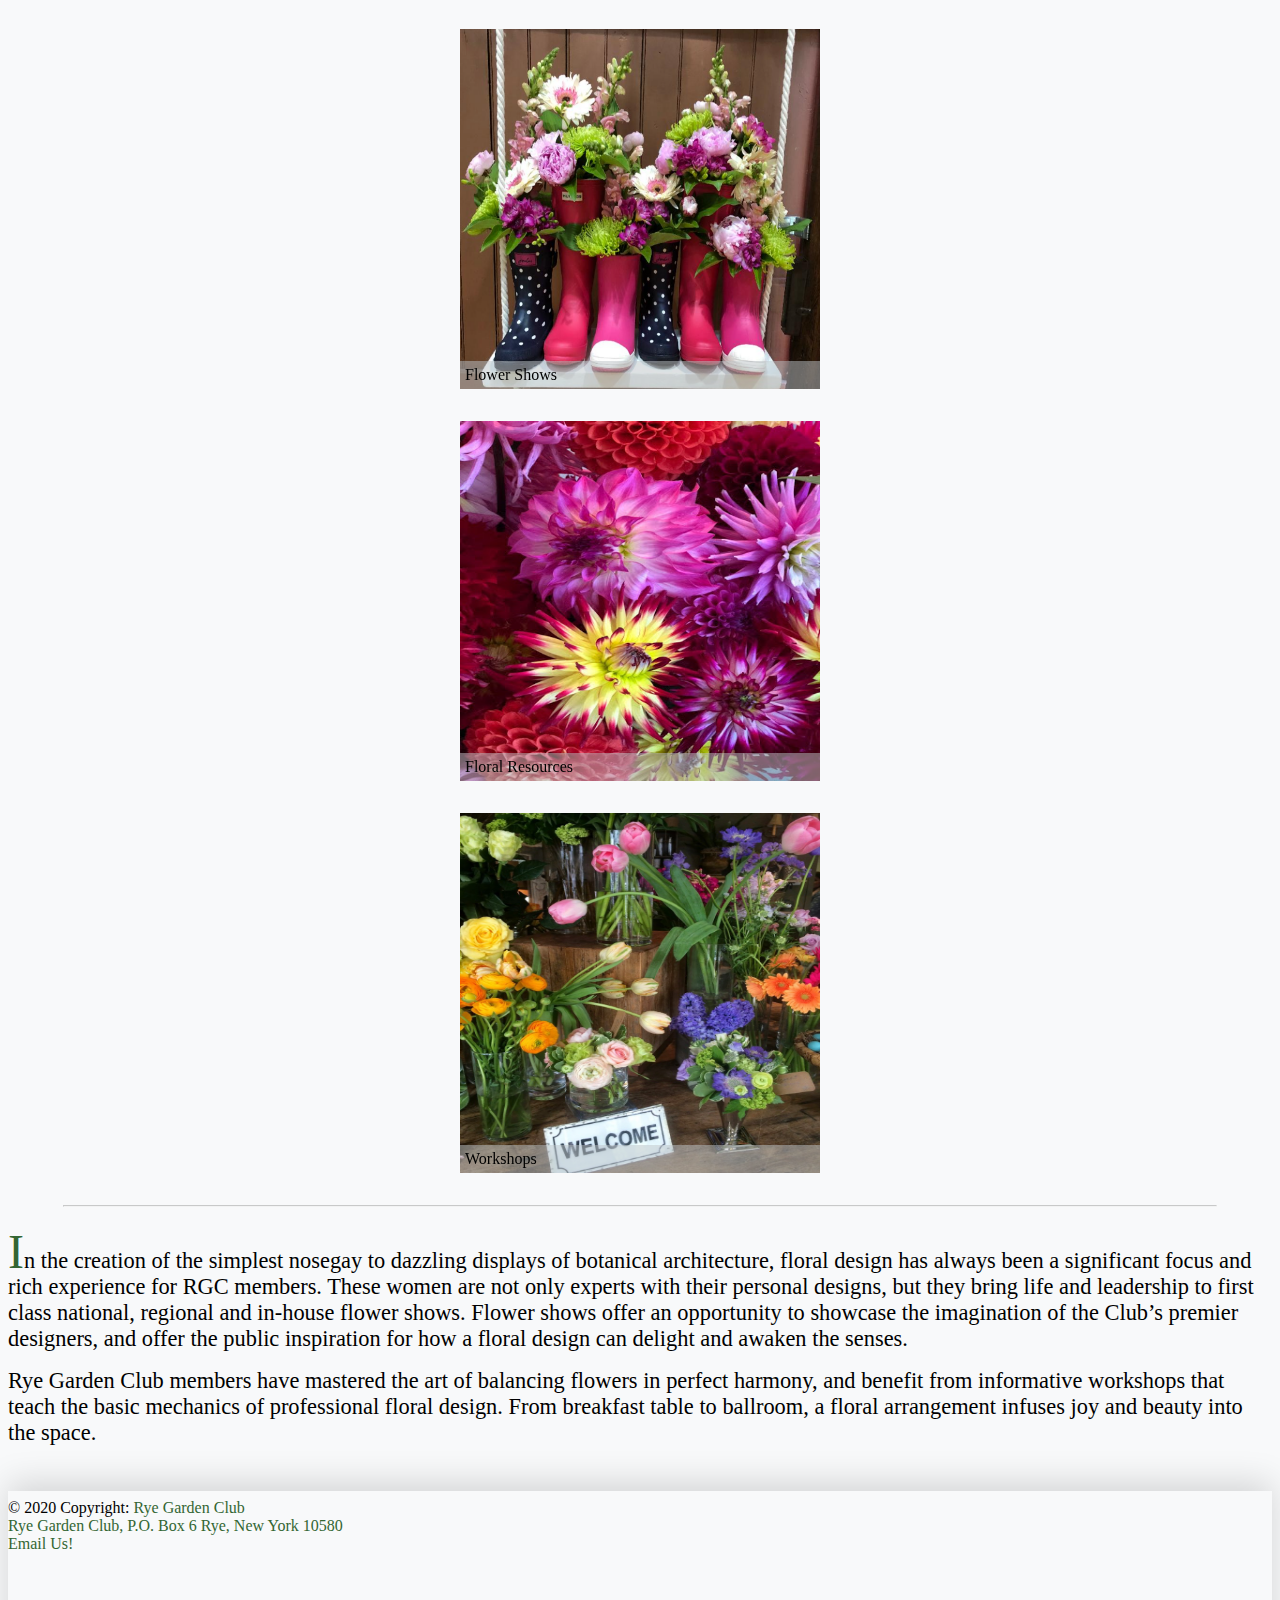
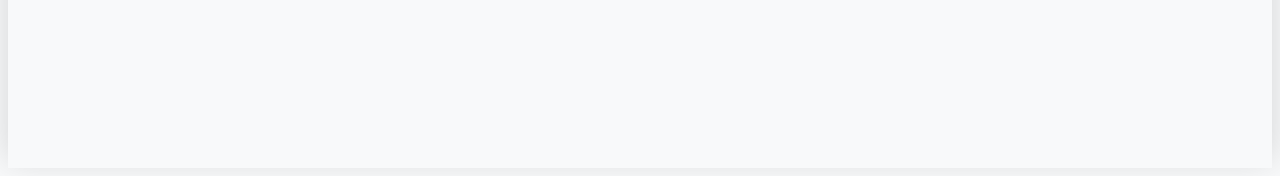
<file: html/floral_design.html>
<!DOCTYPE html>
<html lang="en">
<head>
    <meta charset="utf-8">
    <meta name="viewport" content="width=device-width, initial-scale=1, shrink-to-fit=no">
    <link rel="shortcut icon" type="image/png" href="../imgs/favicon.ico">
    <link rel="stylesheet" href="https://stackpath.bootstrapcdn.com/bootstrap/4.5.0/css/bootstrap.min.css" integrity="sha384-9aIt2nRpC12Uk9gS9baDl411NQApFmC26EwAOH8WgZl5MYYxFfc+NcPb1dKGj7Sk" crossorigin="anonymous">
    <link rel="stylesheet" href="../css/site.css">
    <link rel="stylesheet" href="../css/floral_design.css">
    <title>Rye Garden Club</title>
</head>
<body>
<nav class="navbar navbar-expand-lg navbar-light bg-light shadow fixed-top">
    <div class="container-fluid nav_padding">
        <a class="navbar-brand rye_text" href="../index.html">Rye Garden Club</a>
        <button class="navbar-toggler" type="button" data-toggle="collapse" data-target="#navbarResponsive" aria-controls="navbarResponsive" aria-expanded="false" aria-label="Toggle navigation">
            <span class="navbar-toggler-icon"></span>
        </button>
        <div class="collapse navbar-collapse" id="navbarResponsive">
            <ul class="navbar-nav ml-auto">
                <li class="nav-item">
                    <a class="nav-link" href="../index.html">Home
                    </a>
                </li>
                <li class="nav-item">
                    <a class="nav-link" href="civic.html">Civic</a>
                </li>
                <li class="nav-item">
                    <a class="nav-link" href="horticulture.html">Horticulture</a>
                </li>
                <li class="nav-item active">
                    <a class="nav-link" href="floral_design.html">Floral Design</a>
                    <span class="sr-only">(current)</span>
                </li>
                <li class="nav-item">
                    <a class="nav-link" href="conservation.html">Conservation</a>
                </li>
                <li class="nav-item">
                    <a class="nav-link" href="photography.html">Photography</a>
                </li>
                <li class="nav-item">
                    <a class="nav-link" href="events.html">Events</a>
                </li>
                <li class="nav-item">
                    <a class="nav-link" href="members/members.html">Log In</a>
                </li>
            </ul>
        </div>
    </div>
</nav>

<div class="container-fluid page-margin">
    <div class="row">
        <div class="small_hero">
            <p class="overlay_text text-center">Floral Design</p>
        </div>
    </div>
</div>

<div class="container-fluid mission">
    <div class="row">
        <div class="logo col-sm-12 col-md-6 col-lg-5"></div>
        <div class="col-sm-12 col-md-6 align-self-center text-left">
            <h3 class="text">
                “There are always flowers for those who want to see them”
            </h3>
            <h3 class="text text-right">
                -Henri Matisse
            </h3>
        </div>
    </div>
</div>

<div class="container-fluid page-margin">
    <div class="row">
        <div class="col-sm-12 col-md-6 col-lg-4 text-center">
            <div class="cards img_sizing">
                <img class="img_sizing" src="../imgs/floral_design_1.png" alt="Snow">
                <p class="carousel-caption">Flower Shows</p>
                <p class="carousel-caption phrase">
                    Floral design has always been a core activity for the RGC.
                    Members are encouraged to share the beauty and artistry of
                    this discipline.
                </p>
            </div>
        </div>
        <div class="col-sm-12 col-md-6 col-lg-4 text-center">
            <div class="cards img_sizing">
                <img class="img_sizing" src="../imgs/floral_design_2.jpg" alt="Snow">
                <p class="carousel-caption">Floral Resources</p>
                <p class="carousel-caption phrase">
                    The Floral Design Committee keeps members informed on best places
                    to source seasonal blossoms and design supplies.
                </p>
            </div>
        </div>
        <div class="col-sm-12 col-md-6 col-lg-4 text-center">
            <div class="cards img_sizing">
                <img class="img_sizing" src="../imgs/floral_design_3.png" alt="Snow">
                <p class="carousel-caption">Workshops</p>
                <p class="carousel-caption phrase">
                    Flower arranging workshops are planned throughout the year focusing
                    on mechanics and design.  Workshops provide an opportunity to learn
                    from experts and create something beautiful to take home.
                </p>
            </div>
        </div>
        <hr>
    </div>
</div>

<div class="container-fluid page-margin">
    <div class="row">
        <div class="col-sm-10 offset-sm-1 col-md-8 offset-md-2 ">
            <div>
                <p class="first-paragraph">
                    <span class="first_letter">I</span>n the creation of the simplest nosegay to dazzling displays of botanical
                    architecture, floral design has always been a significant focus and rich
                    experience for RGC members.  These women are not only experts with their
                    personal designs, but they bring life and leadership to first class
                    national, regional and in-house flower shows.  Flower shows offer an
                    opportunity to showcase the imagination of the Club’s premier designers,
                    and offer the public inspiration for how a floral design can delight and
                    awaken the senses.
                </p>
            </div>
            <div>
                <p class="last-paragraph">
                    Rye Garden Club members have mastered the art of balancing flowers in
                    perfect harmony, and benefit from informative workshops that teach the
                    basic mechanics of professional floral design.  From breakfast table to
                    ballroom, a floral arrangement infuses joy and beauty into the space.
                </p>
            </div>
        </div>
    </div>
</div>

<footer class="page-footer py-3 font-small">
    <div class="small_logo py-4"></div>
    <div class="text-center py-2">© 2020 Copyright:
        <a href="../index.html" class="rye_text footer"> Rye Garden Club</a>
    </div>
    <div class="text-center footer py-3">Rye Garden Club, P.O. Box 6 Rye, New York 10580</div>
    <a href="https://www.instagram.com/theryegardenclub"><div class="insta py-3"></div></a>
    <div class="text-center py-3">
        <a href="mailto:ryegardenclub@gmail.com" class="footer">Email Us!</a>
    </div>
</footer>
<script src="https://code.jquery.com/jquery-3.5.1.slim.min.js" integrity="sha384-DfXdz2htPH0lsSSs5nCTpuj/zy4C+OGpamoFVy38MVBnE+IbbVYUew+OrCXaRkfj" crossorigin="anonymous"></script>
<script src="https://cdn.jsdelivr.net/npm/popper.js@1.16.0/dist/umd/popper.min.js" integrity="sha384-Q6E9RHvbIyZFJoft+2mJbHaEWldlvI9IOYy5n3zV9zzTtmI3UksdQRVvoxMfooAo" crossorigin="anonymous"></script>
<script src="https://stackpath.bootstrapcdn.com/bootstrap/4.5.0/js/bootstrap.min.js" integrity="sha384-OgVRvuATP1z7JjHLkuOU7Xw704+h835Lr+6QL9UvYjZE3Ipu6Tp75j7Bh/kR0JKI" crossorigin="anonymous"></script>
</body>
</html>
</file>
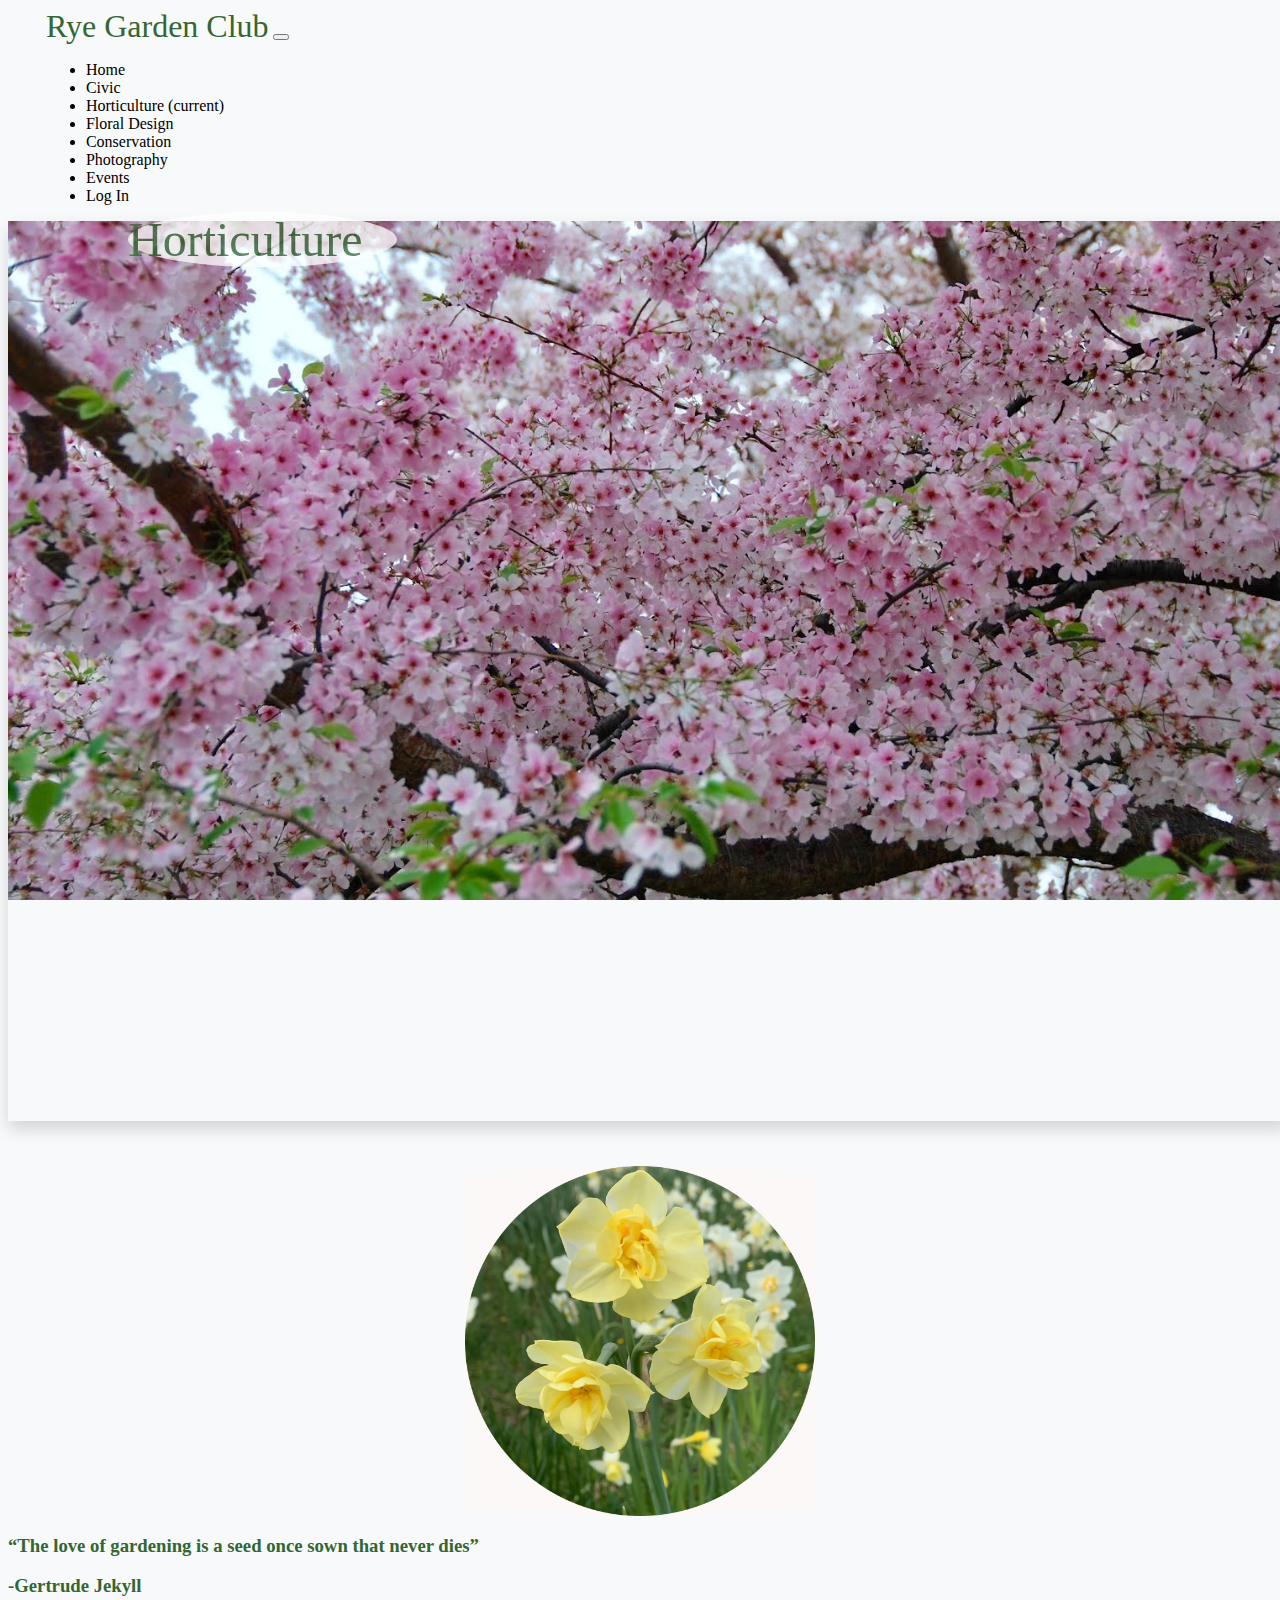
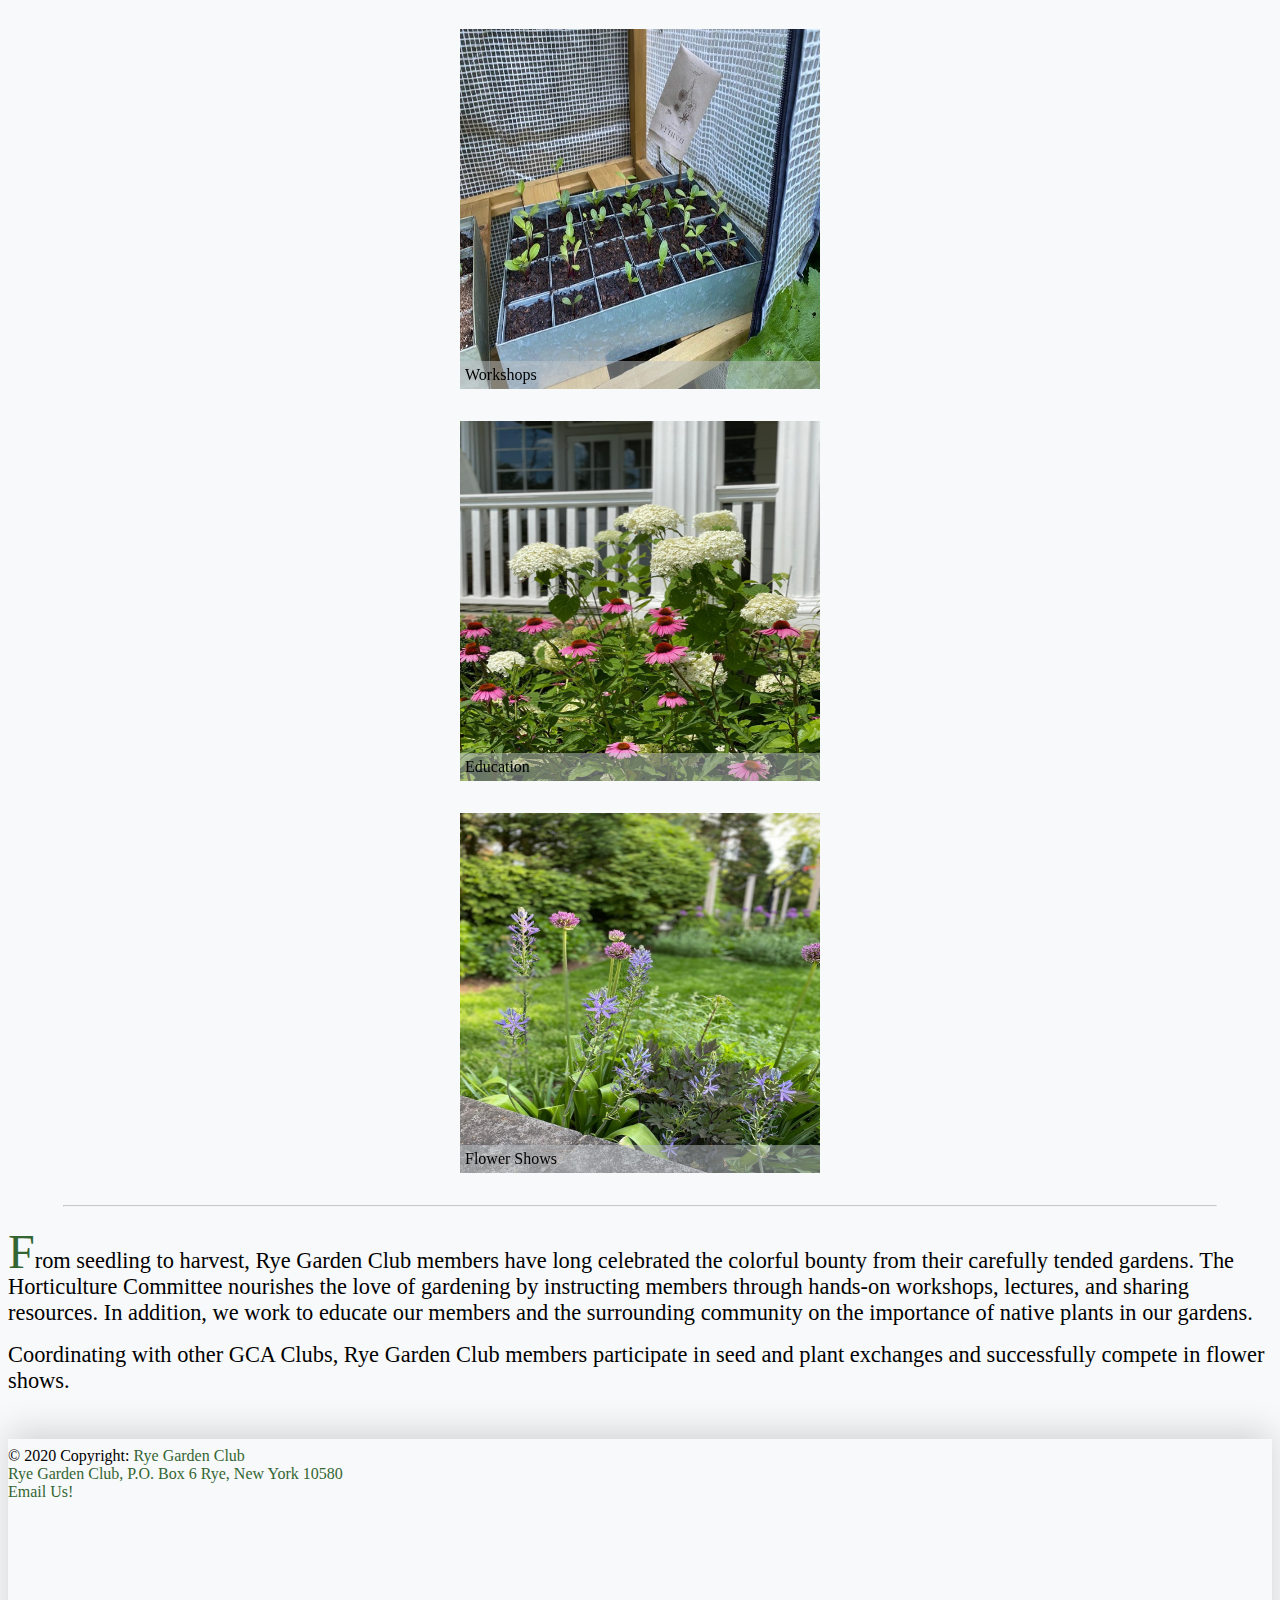
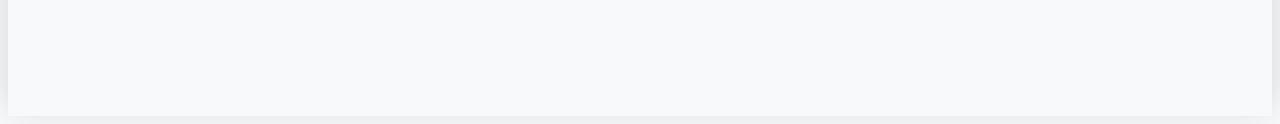
<file: html/horticulture.html>
<!DOCTYPE html>
<html lang="en">
<head>
    <meta charset="utf-8">
    <meta name="viewport" content="width=device-width, initial-scale=1, shrink-to-fit=no">
    <link rel="shortcut icon" type="image/png" href="../imgs/favicon.ico">
    <link rel="stylesheet" href="https://stackpath.bootstrapcdn.com/bootstrap/4.5.0/css/bootstrap.min.css" integrity="sha384-9aIt2nRpC12Uk9gS9baDl411NQApFmC26EwAOH8WgZl5MYYxFfc+NcPb1dKGj7Sk" crossorigin="anonymous">
    <link rel="stylesheet" href="../css/site.css">
    <link rel="stylesheet" href="../css/horticulture.css">
    <title>Rye Garden Club</title>
</head>
<body>
<nav class="navbar navbar-expand-lg navbar-light bg-light shadow fixed-top">
    <div class="container-fluid nav_padding">
        <a class="navbar-brand rye_text" href="../index.html">Rye Garden Club</a>
        <button class="navbar-toggler" type="button" data-toggle="collapse" data-target="#navbarResponsive" aria-controls="navbarResponsive" aria-expanded="false" aria-label="Toggle navigation">
            <span class="navbar-toggler-icon"></span>
        </button>
        <div class="collapse navbar-collapse" id="navbarResponsive">
            <ul class="navbar-nav ml-auto">
                <li class="nav-item">
                    <a class="nav-link" href="../index.html">Home
                    </a>
                </li>
                <li class="nav-item">
                    <a class="nav-link" href="civic.html">Civic</a>
                </li>
                <li class="nav-item active">
                    <a class="nav-link" href="horticulture.html">Horticulture</a>
                    <span class="sr-only">(current)</span>
                </li>
                <li class="nav-item">
                    <a class="nav-link" href="floral_design.html">Floral Design</a>
                </li>
                <li class="nav-item">
                    <a class="nav-link" href="conservation.html">Conservation</a>
                </li>
                <li class="nav-item">
                    <a class="nav-link" href="photography.html">Photography</a>
                </li>
                <li class="nav-item">
                    <a class="nav-link" href="events.html">Events</a>
                </li>
                <li class="nav-item">
                    <a class="nav-link" href="members/members.html">Log In</a>
                </li>
            </ul>
        </div>
    </div>
</nav>

<div class="container-fluid page-margin">
    <div class="row">
        <div class="small_hero">
            <p class="overlay_text text-center">Horticulture</p>
        </div>
    </div>
</div>

<div class="container-fluid mission">
    <div class="row">
        <div class="logo col-sm-12 col-md-6 col-lg-5"></div>
        <div class="col-sm-12 col-md-6 align-self-center text-left">
            <h3 class="text">
                “The love of gardening is a seed once sown that never dies”
            </h3>
            <h3 class="text text-right">
                -Gertrude Jekyll
            </h3>
        </div>
    </div>
</div>

<div class="container-fluid page-margin">
    <div class="row">
        <div class="col-sm-12 col-md-6 col-lg-4 text-center">
            <div class="cards img_sizing">
                <img class="img_sizing" src="../imgs/horticulture_1.jpeg" alt="Snow">
                <p class="carousel-caption">Workshops</p>
                <p class="carousel-caption phrase">
                    Members get their hands in the dirt to learn the fundamentals of
                    propagating native plants, and to prepare for plant exchanges and
                    flower shows.
                </p>
            </div>
        </div>
        <div class="col-sm-12 col-md-6 col-lg-4 text-center">
            <div class="cards img_sizing">
                <img class="img_sizing" src="../imgs/horticulture_2.jpg" alt="Snow">
                <p class="carousel-caption">Education</p>
                <p class="carousel-caption phrase">
                    The Horticulture Committee education on the most salient gardening
                    techniques and promoting a variety of native plants that will thrive
                    in our coastal growing zone.  Members attend monthly lectures to stay
                    on the cutting edge.
                </p>
            </div>
        </div>
        <div class="col-sm-12 col-md-6 col-lg-4 text-center">
            <div class="cards img_sizing">
                <img class="img_sizing" src="../imgs/horticulture_3.jpg" alt="Snow">
                <p class="carousel-caption">Flower Shows</p>
                <p class="carousel-caption phrase">
                    Members propagate and grow plants and flowers to exhibit at various
                    flowers shows throughout the region.  These events showcase what is
                    viewed as the ideal plant specimens and to encourage awareness of
                    native plants.
                </p>
            </div>
        </div>
        <hr>
    </div>
</div>

<div class="container-fluid page-margin">
    <div class="row">
        <div class="col-sm-10 col-md-8 offset-sm-1 offset-md-2 ">
            <div>
                <p class="first-paragraph">
                    <span class="first_letter">F</span>rom seedling to harvest, Rye Garden Club members have long celebrated
                    the colorful bounty from their carefully tended gardens.  The
                    Horticulture Committee nourishes the love of gardening by instructing
                    members through hands-on workshops, lectures, and sharing resources.
                    In addition, we work to educate our members and the surrounding community
                    on the importance of native plants in our gardens.
                </p>
            </div>
            <div>
                <p class="last-paragraph">
                    Coordinating with other GCA Clubs, Rye Garden Club members participate in
                    seed and plant exchanges and successfully compete in flower shows.
                </p>
            </div>
        </div>
    </div>
</div>

<footer class="page-footer py-3 font-small">
    <div class="small_logo py-4"></div>
    <div class="text-center py-2">© 2020 Copyright:
        <a href="../index.html" class="rye_text footer"> Rye Garden Club</a>
    </div>
    <div class="text-center footer py-3">Rye Garden Club, P.O. Box 6 Rye, New York 10580</div>
    <a href="https://www.instagram.com/theryegardenclub"><div class="insta py-3"></div></a>
    <div class="text-center py-3">
        <a href="mailto:ryegardenclub@gmail.com" class="footer">Email Us!</a>
    </div>
</footer>
<script src="https://code.jquery.com/jquery-3.5.1.slim.min.js" integrity="sha384-DfXdz2htPH0lsSSs5nCTpuj/zy4C+OGpamoFVy38MVBnE+IbbVYUew+OrCXaRkfj" crossorigin="anonymous"></script>
<script src="https://cdn.jsdelivr.net/npm/popper.js@1.16.0/dist/umd/popper.min.js" integrity="sha384-Q6E9RHvbIyZFJoft+2mJbHaEWldlvI9IOYy5n3zV9zzTtmI3UksdQRVvoxMfooAo" crossorigin="anonymous"></script>
<script src="https://stackpath.bootstrapcdn.com/bootstrap/4.5.0/js/bootstrap.min.js" integrity="sha384-OgVRvuATP1z7JjHLkuOU7Xw704+h835Lr+6QL9UvYjZE3Ipu6Tp75j7Bh/kR0JKI" crossorigin="anonymous"></script>
</body>
</html>
</file>
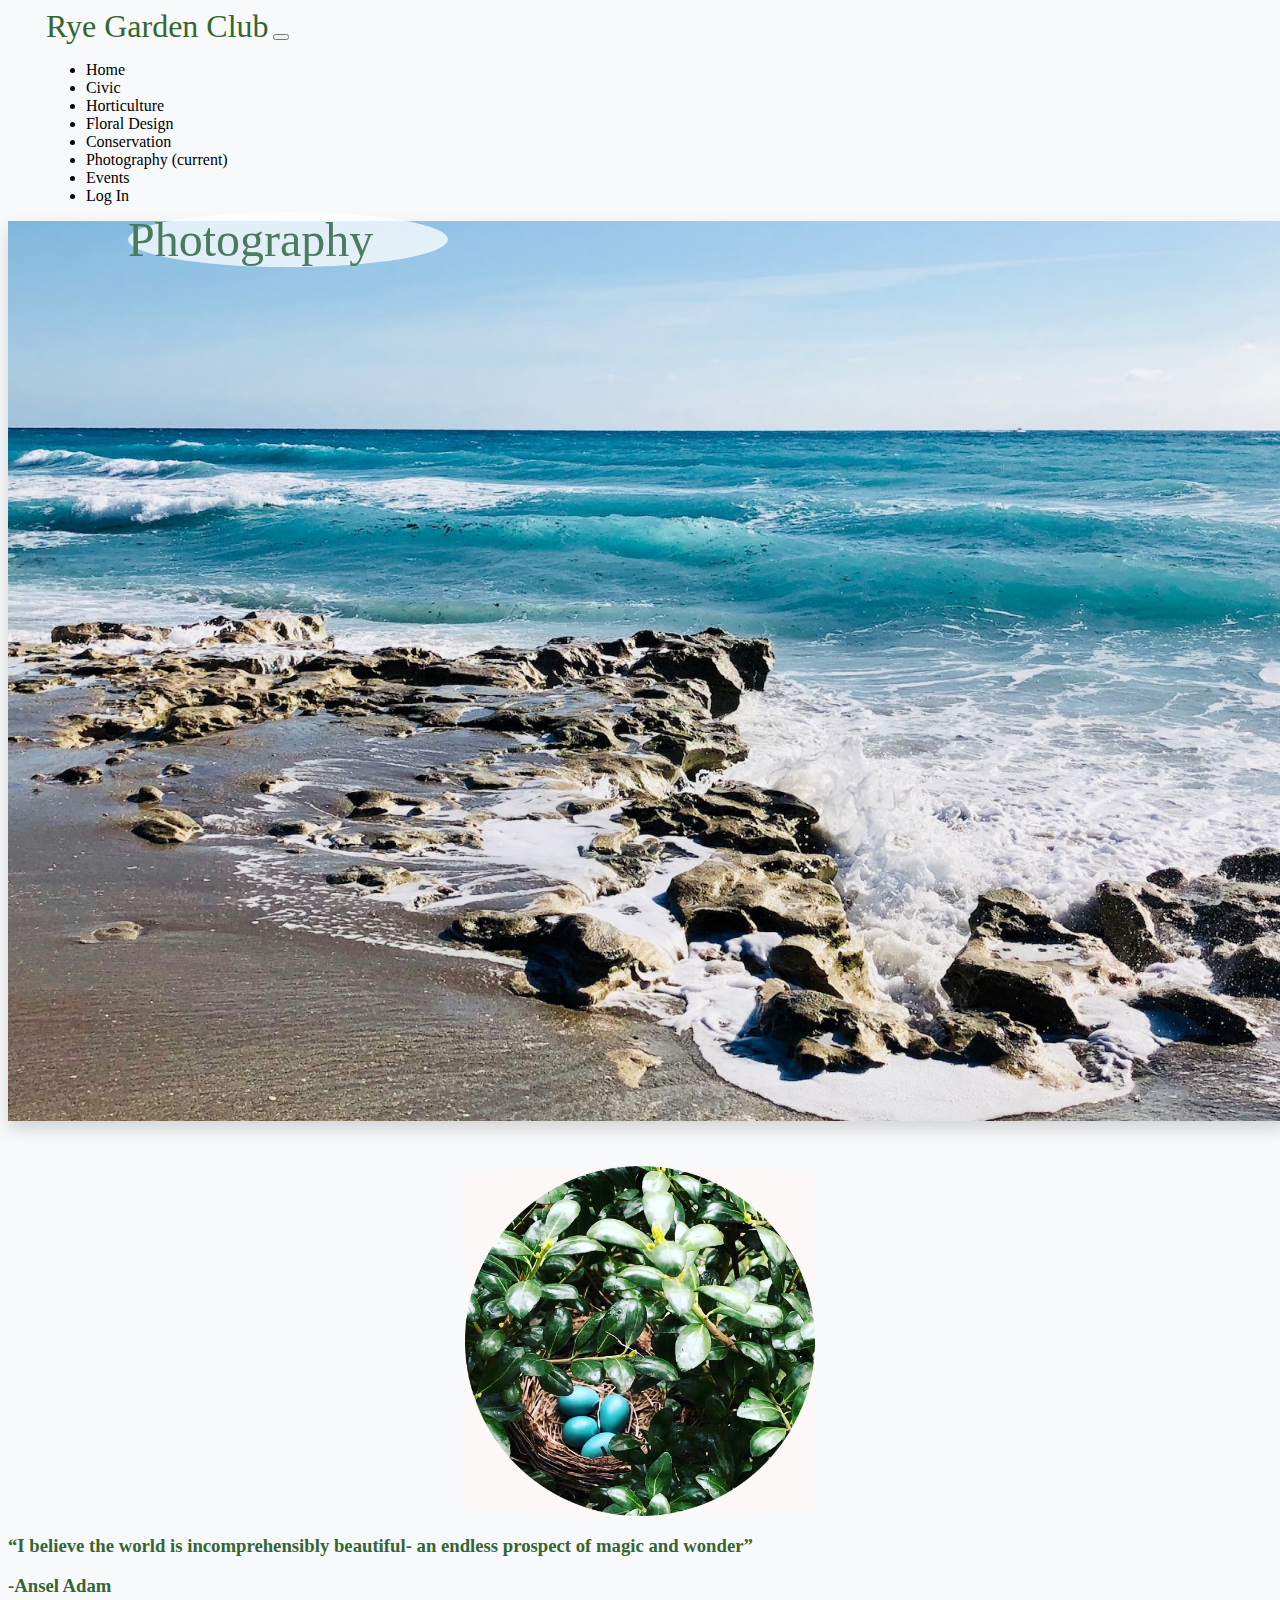
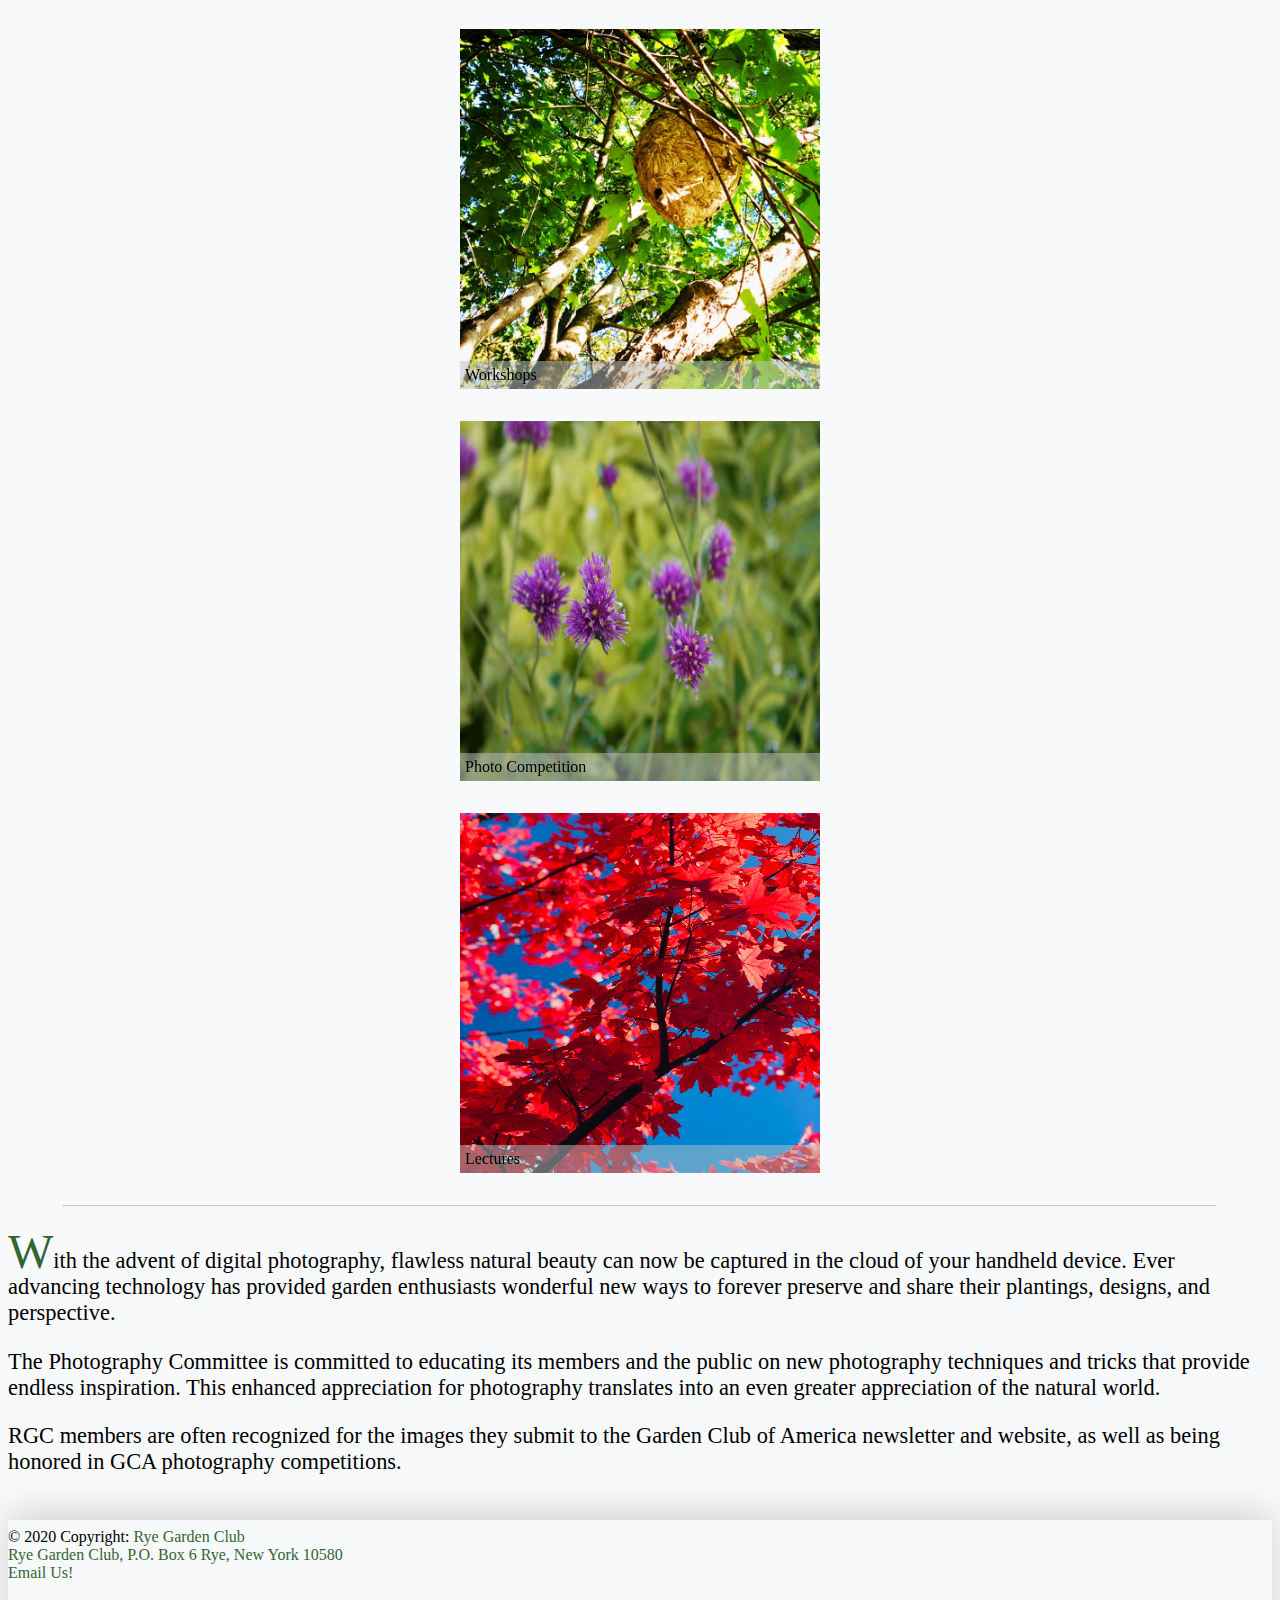
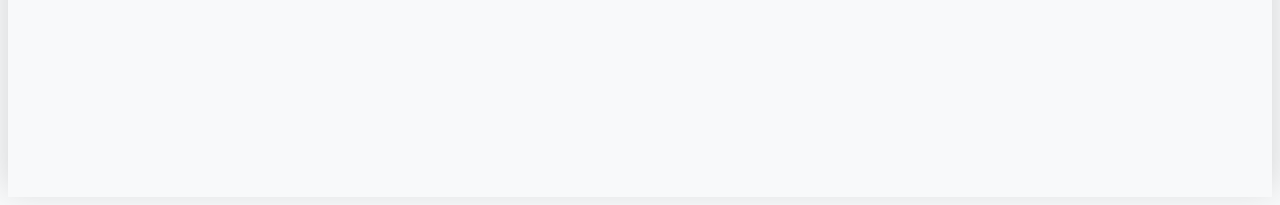
<file: html/photography.html>
<!DOCTYPE html>
<html lang="en">
<head>
    <meta charset="utf-8">
    <meta name="viewport" content="width=device-width, initial-scale=1, shrink-to-fit=no">
    <link rel="shortcut icon" type="image/png" href="../imgs/favicon.ico">
    <link rel="stylesheet" href="https://stackpath.bootstrapcdn.com/bootstrap/4.5.0/css/bootstrap.min.css" integrity="sha384-9aIt2nRpC12Uk9gS9baDl411NQApFmC26EwAOH8WgZl5MYYxFfc+NcPb1dKGj7Sk" crossorigin="anonymous">
    <link rel="stylesheet" href="../css/site.css">
    <link rel="stylesheet" href="../css/photography.css">
    <title>Rye Garden Club</title>
</head>
<body>
<nav class="navbar navbar-expand-lg navbar-light bg-light shadow fixed-top">
    <div class="container-fluid nav_padding">
        <a class="navbar-brand rye_text" href="../index.html">Rye Garden Club</a>
        <button class="navbar-toggler" type="button" data-toggle="collapse" data-target="#navbarResponsive" aria-controls="navbarResponsive" aria-expanded="false" aria-label="Toggle navigation">
            <span class="navbar-toggler-icon"></span>
        </button>
        <div class="collapse navbar-collapse" id="navbarResponsive">
            <ul class="navbar-nav ml-auto">
                <li class="nav-item">
                    <a class="nav-link" href="../index.html">Home
                    </a>
                </li>
                <li class="nav-item">
                    <a class="nav-link" href="civic.html">Civic</a>
                </li>
                <li class="nav-item">
                    <a class="nav-link" href="horticulture.html">Horticulture</a>
                </li>
                <li class="nav-item">
                    <a class="nav-link" href="floral_design.html">Floral Design</a>
                </li>
                <li class="nav-item">
                    <a class="nav-link" href="conservation.html">Conservation</a>
                </li>
                <li class="nav-item active">
                    <a class="nav-link" href="photography.html">Photography</a>
                    <span class="sr-only">(current)</span>
                </li>
                <li class="nav-item">
                    <a class="nav-link" href="events.html">Events</a>
                </li>
                <li class="nav-item">
                    <a class="nav-link" href="members/members.html">Log In</a>
                </li>
            </ul>
        </div>
    </div>
</nav>

<div class="container-fluid page-margin">
    <div class="row">
        <div class="small_hero">
            <p class="overlay_text text-center">Photography</p>
        </div>
    </div>
</div>

<div class="container-fluid mission">
    <div class="row">
        <div class="logo col-sm-12 col-md-6 col-lg-5"></div>
        <div class="col-sm-12 col-md-6 align-self-center text-left">
            <h3 class="text">
                “I believe the world is incomprehensibly beautiful-
                an endless prospect of magic and wonder”
            </h3>
            <h3 class="text text-right">
                -Ansel Adam
            </h3>
        </div>
    </div>
</div>

<div class="container-fluid page-margin">
    <div class="row">
        <div class="col-sm-12 col-md-6 col-lg-4 text-center">
            <div class="cards img_sizing">
                <img class="img_sizing" src="../imgs/photography_1.jpg" alt="Snow">
                <p class="carousel-caption">Workshops</p>
                <p class="carousel-caption phrase">
                    Members gather outdoors to practice and perfect techniques
                    related to lighting and composition.
                </p>
            </div>
        </div>
        <div class="col-sm-12 col-md-6 col-lg-4 text-center">
            <div class="cards img_sizing">
                <img class="img_sizing" src="../imgs/photography_2.jpeg" alt="Snow">
                <p class="carousel-caption">Photo Competition</p>
                <p class="carousel-caption phrase">
                    Members submit photos to be critiqued by Garden Club of America judges.
                    Winning images are featured in various GCA publications.
                </p>
            </div>
        </div>
        <div class="col-sm-12 col-md-6 col-lg-4 text-center">
            <div class="cards img_sizing">
                <img class="img_sizing" src="../imgs/photography_3.jpg" alt="Snow">
                <p class="carousel-caption">Lectures</p>
                <p class="carousel-caption phrase">
                    Notable photography experts are invited to speak to members on their
                    unique method to capturing the perfect image.
                </p>
            </div>
        </div>
        <hr>
    </div>
</div>

<div class="container-fluid page-margin">
    <div class="row">
        <div class="col-sm-10 offset-sm-1 offset-md-2 col-md-8">
            <div>
                <p class="first-paragraph">
                    <span class="first_letter">W</span>ith the advent of digital photography, flawless natural beauty
                    can now be captured in the cloud of your handheld device.  Ever
                    advancing technology has provided garden enthusiasts wonderful
                    new ways to forever preserve and share their plantings, designs,
                    and perspective.
                </p>
            </div>
            <div>
                <p class="paragraph">
                    The Photography Committee is committed to educating its members
                    and the public on new photography techniques and tricks that
                    provide endless inspiration.  This enhanced appreciation for
                    photography translates into an even greater appreciation of the
                    natural world.
                </p>
            </div>
            <div>
                <p class="last-paragraph">
                    RGC members are often recognized for the images they submit to
                    the Garden Club of America newsletter and website, as well as
                    being honored in GCA photography competitions.
                </p>
            </div>
        </div>
    </div>
</div>

<footer class="page-footer py-3 font-small">
    <div class="small_logo py-4"></div>
    <div class="text-center py-2">© 2020 Copyright:
        <a href="../index.html" class="rye_text footer"> Rye Garden Club</a>
    </div>
    <div class="text-center footer py-3">Rye Garden Club, P.O. Box 6 Rye, New York 10580</div>
    <a href="https://www.instagram.com/theryegardenclub"><div class="insta py-3"></div></a>
    <div class="text-center py-3">
        <a href="mailto:ryegardenclub@gmail.com" class="footer">Email Us!</a>
    </div>
</footer>
<script src="https://code.jquery.com/jquery-3.5.1.slim.min.js" integrity="sha384-DfXdz2htPH0lsSSs5nCTpuj/zy4C+OGpamoFVy38MVBnE+IbbVYUew+OrCXaRkfj" crossorigin="anonymous"></script>
<script src="https://cdn.jsdelivr.net/npm/popper.js@1.16.0/dist/umd/popper.min.js" integrity="sha384-Q6E9RHvbIyZFJoft+2mJbHaEWldlvI9IOYy5n3zV9zzTtmI3UksdQRVvoxMfooAo" crossorigin="anonymous"></script>
<script src="https://stackpath.bootstrapcdn.com/bootstrap/4.5.0/js/bootstrap.min.js" integrity="sha384-OgVRvuATP1z7JjHLkuOU7Xw704+h835Lr+6QL9UvYjZE3Ipu6Tp75j7Bh/kR0JKI" crossorigin="anonymous"></script>
</body>
</html>
</file>
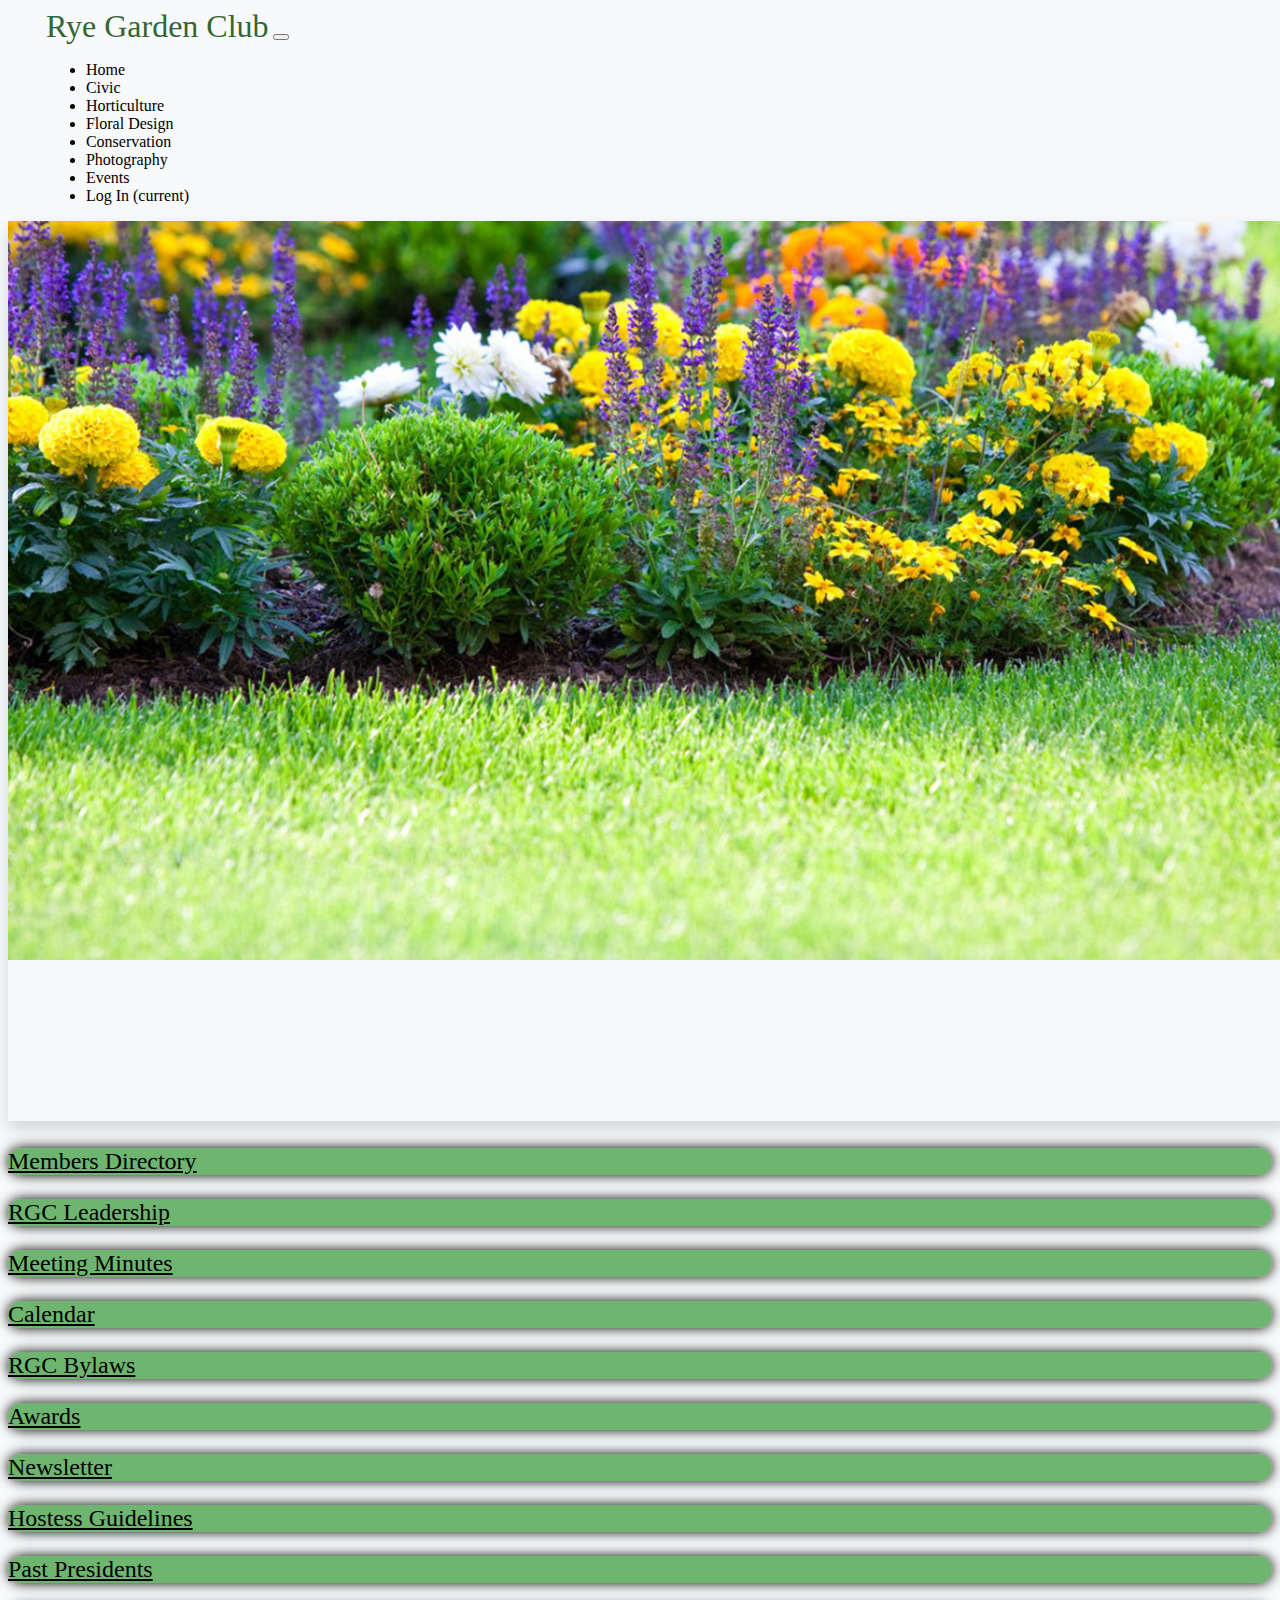
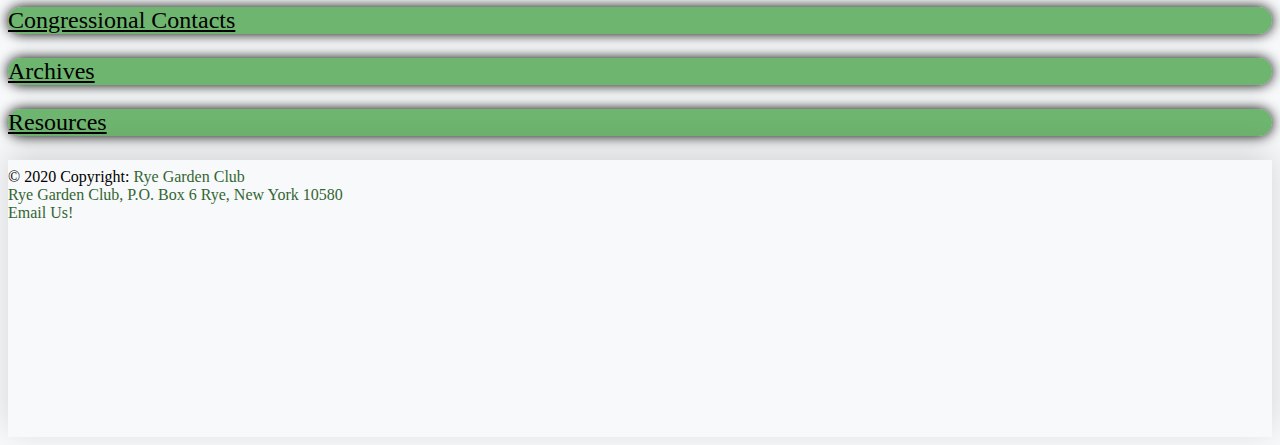
<file: html/members/members.html>
<!DOCTYPE html>
<html lang="en">
<head>
    <meta charset="utf-8">
    <meta name="viewport" content="width=device-width, initial-scale=1, shrink-to-fit=no">
    <link rel="shortcut icon" type="image/png" href="../../imgs/favicon.ico">
    <link rel="stylesheet" href="https://stackpath.bootstrapcdn.com/bootstrap/4.5.0/css/bootstrap.min.css" integrity="sha384-9aIt2nRpC12Uk9gS9baDl411NQApFmC26EwAOH8WgZl5MYYxFfc+NcPb1dKGj7Sk" crossorigin="anonymous">
    <link rel="stylesheet" href="../../css/site.css">
    <link rel="stylesheet" href="../../css/members.css">
    <title>Rye Garden Club</title>
</head>
<body>
<nav class="navbar navbar-expand-lg navbar-light bg-light shadow fixed-top">
    <div class="container-fluid nav_padding">
        <a class="navbar-brand rye_text" href="../../index.html">Rye Garden Club</a>
        <button class="navbar-toggler" type="button" data-toggle="collapse" data-target="#navbarResponsive" aria-controls="navbarResponsive" aria-expanded="false" aria-label="Toggle navigation">
            <span class="navbar-toggler-icon"></span>
        </button>
        <div class="collapse navbar-collapse" id="navbarResponsive">
            <ul class="navbar-nav ml-auto">
                <li class="nav-item">
                    <a class="nav-link" href="../../index.html">Home
                    </a>
                </li>
                <li class="nav-item">
                    <a class="nav-link" href="../civic.html">Civic</a>
                </li>
                <li class="nav-item">
                    <a class="nav-link" href="../horticulture.html">Horticulture</a>
                </li>
                <li class="nav-item">
                    <a class="nav-link" href="../floral_design.html">Floral Design</a>
                </li>
                <li class="nav-item">
                    <a class="nav-link" href="../conservation.html">Conservation</a>
                </li>
                <li class="nav-item">
                    <a class="nav-link" href="../photography.html">Photography</a>
                </li>
                <li class="nav-item">
                    <a class="nav-link" href="../events.html">Events</a>
                </li>
                <li class="nav-item active">
                    <a class="nav-link" href="members.html">Log In</a>
                    <span class="sr-only">(current)</span>
                </li>
            </ul>
        </div>
    </div>
</nav>

<div class="container-fluid page-margin">
    <div class="row">
        <div class="small_hero"></div>
    </div>
</div>

<div class="container-fluid page-margin">
    <div class="row">
        <div class="col-sm-12 col-md-4 text-center">
                <a target="_blank" href="https://drive.google.com/file/d/17KGpnmaVCROs6Lj5C-oSJ7BOt_sC90Jx/view?usp=sharing">
                    <div class="text-box">
                        <p class="members">Members Directory</p>
                    </div>
                </a>
        </div>
        <div class="col-sm-12 col-md-4 text-center">
                <a target="_blank" href="https://drive.google.com/file/d/1kpZmzi1Bgm_0um_QZ61mqt3ns9NpJFd5/view?usp=sharing">
                    <div class="text-box">
                        <p class="members">RGC Leadership</p>
                    </div>
                </a>
        </div>
        <div class="col-sm-12 col-md-4 text-center">
                <a target="_blank" href="https://docs.google.com/document/d/1z2MaQkWngV92TadaWU5At_Lqa38scq-xX5NLR7-2X7g/edit?usp=sharing">
                    <div class="text-box">
                        <p class="members">Meeting Minutes</p>
                    </div>
                </a>
        </div>
    </div>
</div>
<div class="container-fluid page-margin">
    <div class="row">
        <div class="col-sm-12 col-md-4 text-center">
                <a target="_blank" href="https://docs.google.com/document/d/1PJwozu7rfPhG7_eKek4HKfpH5wC_HlU06Ut5PDHhTaQ/edit">
                    <div class="text-box">
                        <p class="members">Calendar</p>
                    </div>
                </a>
        </div>
        <div class="col-sm-12 col-md-4 text-center">
                <a target="_blank" href="https://drive.google.com/file/d/1n7U7ql8fjFc2NkkkAE4s3pFSP7EFiqHc/view?usp=sharing">
                    <div class="text-box">
                        <p class="members">RGC Bylaws</p>
                    </div>
                </a>
        </div>
        <div class="col-sm-12 col-md-4 text-center">
                <a target="_blank" href="https://drive.google.com/file/d/1462asy6lkGF-iT_3uJXFN2-lx3knXSjY/view?usp=sharing">
                    <div class="text-box">
                        <p class="members">Awards</p>
                    </div>
                </a>
        </div>
    </div>
</div>
<div class="container-fluid page-margin">
    <div class="row">
        <div class="col-sm-12 col-md-4 text-center">
                <a target="_blank" href="https://us17.campaign-archive.com/home/?u=add215b01509669f4ce791f30&id=875bf7e4ff">
                    <div class="text-box">
                        <p class="members">Newsletter</p>
                    </div>
                </a>
        </div>
        <div class="col-sm-12 col-md-4 text-center">
                <a target="_blank" href="https://docs.google.com/document/d/1zBk2Yndu-fL0Aya-0hd4aDhuZSULyPD3bpcg8Z4qBmg/edit">
                    <div class="text-box">
                        <p class="members">Hostess Guidelines</p>
                    </div>
                </a>
        </div>
        <div class="col-sm-12 col-md-4 text-center">
                <a target="_blank" href="https://drive.google.com/file/d/18NLPKWeRDdqwc6SAI3W23CtC75C-TBW8/view?usp=sharing">
                    <div class="text-box">
                        <p class="members">Past Presidents</p>
                    </div>
                </a>
        </div>
    </div>
</div>
<div class="container-fluid page-margin">
    <div class="row">
        <div class="col-sm-12 col-md-4 text-center">
                <a target="_blank" href="https://drive.google.com/file/d/1KwtAixH5P2tlDdT5yqMOelIljaHj3h3U/view?usp=sharing">
                    <div class="text-box">
                        <p class="members">Congressional Contacts</p>
                    </div>
                </a>
        </div>
        <div class="col-sm-12 col-md-4 text-center">
                <a target="_blank" href="https://docs.google.com/document/d/19a3cya92nqwYfEowLgJlhYkDaeud6PYsbwIxhBEQtCk/edit">
                    <div class="text-box">
                        <p class="members">Archives</p>
                    </div>
                </a>
        </div>
        <div class="col-sm-12 col-md-4 text-center">
                <a target="_blank" href="https://docs.google.com/document/d/1QDgbOXCYmt50h8WC0phRezCV6t1Nngaqu207MY_KL7I/edit">
                    <div class="text-box">
                        <p class="members">Resources</p>
                    </div>
                </a>
        </div>
    </div>
</div>

<footer class="page-footer py-3 font-small">
    <div class="small_logo py-4"></div>
    <div class="text-center py-2">© 2020 Copyright:
        <a href="../../index.html" class="rye_text footer"> Rye Garden Club</a>
    </div>
    <div class="text-center footer py-3">Rye Garden Club, P.O. Box 6 Rye, New York 10580</div>
    <a href="https://www.instagram.com/theryegardenclub"><div class="insta py-3"></div></a>
    <div class="text-center py-3">
        <a href="mailto:ryegardenclub@gmail.com" class="footer">Email Us!</a>
    </div>
</footer>
<script src="https://code.jquery.com/jquery-3.5.1.slim.min.js" integrity="sha384-DfXdz2htPH0lsSSs5nCTpuj/zy4C+OGpamoFVy38MVBnE+IbbVYUew+OrCXaRkfj" crossorigin="anonymous"></script>
<script src="https://cdn.jsdelivr.net/npm/popper.js@1.16.0/dist/umd/popper.min.js" integrity="sha384-Q6E9RHvbIyZFJoft+2mJbHaEWldlvI9IOYy5n3zV9zzTtmI3UksdQRVvoxMfooAo" crossorigin="anonymous"></script>
<script src="https://stackpath.bootstrapcdn.com/bootstrap/4.5.0/js/bootstrap.min.js" integrity="sha384-OgVRvuATP1z7JjHLkuOU7Xw704+h835Lr+6QL9UvYjZE3Ipu6Tp75j7Bh/kR0JKI" crossorigin="anonymous"></script>
</body>
</html>
</file>
<file: css/site.css>
body {
    background-color: #f8f9fa;
    color: #000000;
}

a, a:hover, a:active, a:visited, a:focus {
    text-decoration:none;
    color: #000000;
}

hr {
    background-color: #339933;
    opacity: .5;
    width: 90vw;
}

.nav_padding {
    padding: 0 3% !important;
}

.logo {
    min-height: 350px;
    background-repeat: no-repeat;
    background-size: contain;
    background-position: center;
}

@media only screen and (max-width: 425px) {
    .rye_text {
        font-size: 1.85rem;
    }
    .logo {
        height: 35vh;
        min-height: 125px;
        background-position: center;
        width: 100%;
        margin: 0 0 5vh 0;
    }
}
@media only screen and (min-width: 425px) {
    .rye_text  {
        font-size: 2rem;
    }
}

.text, .card-title {
    font-family: 'Snell Roundhand';
    color: #336633;
}

.rye_text {
    font-family: "Snell Roundhand";
    color: #336633 !important;
}

.small_logo {
    background-image: url('../imgs/rye_gc_trans2.png');
    background-repeat: no-repeat;
    background-size: contain;
    background-position: center;
}

.page-footer {
    box-shadow: 0 -.5rem 2rem rgba(0,0,0,.15)!important;
    height: 24vh;
    padding: .5rem 0 .5rem 0 !important;
}

@media only screen and (min-width: 375px) {
    .page-footer {
        height: 29vh;
    }
}

.page-margin {
    margin: 0;
}

.footer {
    font-size: 1rem;
    color: #336633 !important;
}

.insta {
    background-repeat: no-repeat;
    background-size: contain;
    background-position: center;
    background-image: url("../imgs/glyph-logo_May2016.png");
}

.small_hero {
    height: 100vh;
    margin: 0 0 5vh 0;
    min-height: 500px;
    background-repeat: no-repeat;
    background-size: cover;
    width: 100vw;
    box-shadow: 0 .5rem 1rem rgba(0,0,0,.15)!important;
}

.img_sizing {
    height: 35vh;
    width: 35vh;
    filter: grayscale(0%);
}

.img_sizing:hover {
    filter: grayscale(100%);
    transition: all .5s;
}

.img_sizing:hover + .carousel-caption{
    visibility: hidden;
    opacity: 0;
    transition: visibility 0.5s, opacity 0.5s linear;
}

.phrase {
    visibility: hidden;
    opacity: 0;
    transition: visibility 0.5s, opacity 0.5s linear;
}

.img_sizing:hover ~ .phrase {
    visibility: visible;
    opacity: 1;
    transition: visibility 0.5s, opacity 0.5s linear;
}

@media only screen and (min-width: 375px) {
    .img_sizing {
        height: 37vh;
        width: 37vh;
    }
    .li_sound {
        margin: 31vh 0 5vh 0;
    }
}

@media only screen and (min-width: 425px) {
    .img_sizing {
        height: 40vh;
        width: 40vh;
    }
    .li_sound {
        margin: 26vh 0 5vh 0;
    }
    .small_hero {
        background-attachment: fixed;
    }
}

.overlay_text {
    font-family: "Snell Roundhand";
    color: #336633 !important;
    background-color: #ffffff;
    position: absolute;
    bottom: 65vh;
    left: 10vw;
    font-size: 3rem;
    border-radius: 50%;
    width: 21%;
    opacity: .75;
}

.cards {
    margin: 2rem auto;
    position: relative;
}

.phrase, .carousel-caption {
    z-index: 2;
    position: absolute;
    right: 0;
    bottom: 0;
    left: 0;
}

.carousel-caption {
    background-color: rgba(189, 195, 199, .5);
    padding: 5px;
    margin: 0;
}

.first_letter {
    font-family: 'Snell Roundhand';
    color: #336633;
    font-size: 3rem;
    line-height: .75;
}

.paragraph, .last-paragraph, .first-paragraph {
    font-size: 1.4rem;
}

.first-paragraph {
    margin: 3vh 0 1rem 0;
}

.last-paragraph {
    margin: 0 0 5vh 0;

}
</file>
<file: css/index.css>
.about, .history {
    height: 50vh;
    background-repeat: no-repeat;
    background-size: contain;
    background-position: center;
    font-size: 1.4rem;
    overflow: scroll;
}

.about {
    background-image: url("../imgs/aboout.jpeg");
}

.history {
    background-image: url("../imgs/long_island_sound_edit.jpg");
}

.about_hidden, .history_hidden {
    background-image: none;
}

.about_text, .history_text {
    display: none;
}

.small_hero {
    background-image: url('../imgs/white.jpg');
}

.mission {
    margin: 0 0 5vh 0;
}

.logo {
    background-image: url('../imgs/rye_gc_trans2.png');
}
</file>
<file: css/conservation.css>
.small_hero {
    background-image: url('../imgs/conservation_hero.png');
}

.logo {
    background-image: url("../imgs/conservation_circle.jpg");
    border-radius: 50%;
}

.overlay_text {
    width: 23%;
}
</file>
<file: css/events.css>
.small_hero {
    background-image: url('../imgs/events_hero.jpg');
    background-position: center;
}

.logo {
    background-image: url("../imgs/events_circle.jpg");
    border-radius: 50%;
}

.overlay_text {
    width: 25%;
}

.overlay_text {
    width: 77%;
}

@media only screen and (min-width: 425px) {
    .overlay_text {
        width: 79%;
    }
}

@media only screen and (min-width: 425px) {
    .overlay_text {
        width: 71%;
    }
}

@media only screen and (min-width: 768px) {
    .overlay_text {
        width: 40%;
    }
}

@media only screen and (min-width: 1024px) {
    .overlay_text {
        width: 30%;
    }
}

@media only screen and (min-width: 1440px) {
    .overlay_text {
        width: 23%;
    }
}
</file>
<file: css/floral_design.css>
.small_hero {
    background-image: url('../imgs/floral_design_hero.png');
}

.logo {
    background-image: url("../imgs/floral_design_circle.jpg");
    border-radius: 50%;
}

.overlay_text {
    width: 25%;
}
</file>
<file: css/horticulture.css>
.small_hero {
    background-image: url('../imgs/horticulture_hero.jpg');
}

.logo {
    background-image: url("../imgs/horticulture_circle.jpg");
    border-radius: 50%;
}
</file>
<file: css/photography.css>
.small_hero {
    background-image: url('../imgs/photography_hero.jpg');
}

.logo {
    background-image: url("../imgs/photography_circle.jpg");
    border-radius: 50%;
}

.overlay_text {
    width: 25%;
}
</file>
<file: css/members.css>
.small_hero {
    background-image: url('../imgs/members_hero.jpeg');
    margin: 0 0 3vh 0;
}

.members {
    font-size: 1.5rem;
}

a {
    text-decoration: underline;
}

.footer, .nav-link, .navbar-brand {
    text-decoration: none !important;
}

.page-footer {
    margin-top: 1vh;
}

.text-box {
    background: rgba(51,153,51, .7);
    border-radius: 1rem;
    box-shadow: 0px 0px 13px 0pt #000000;
}
</file>
